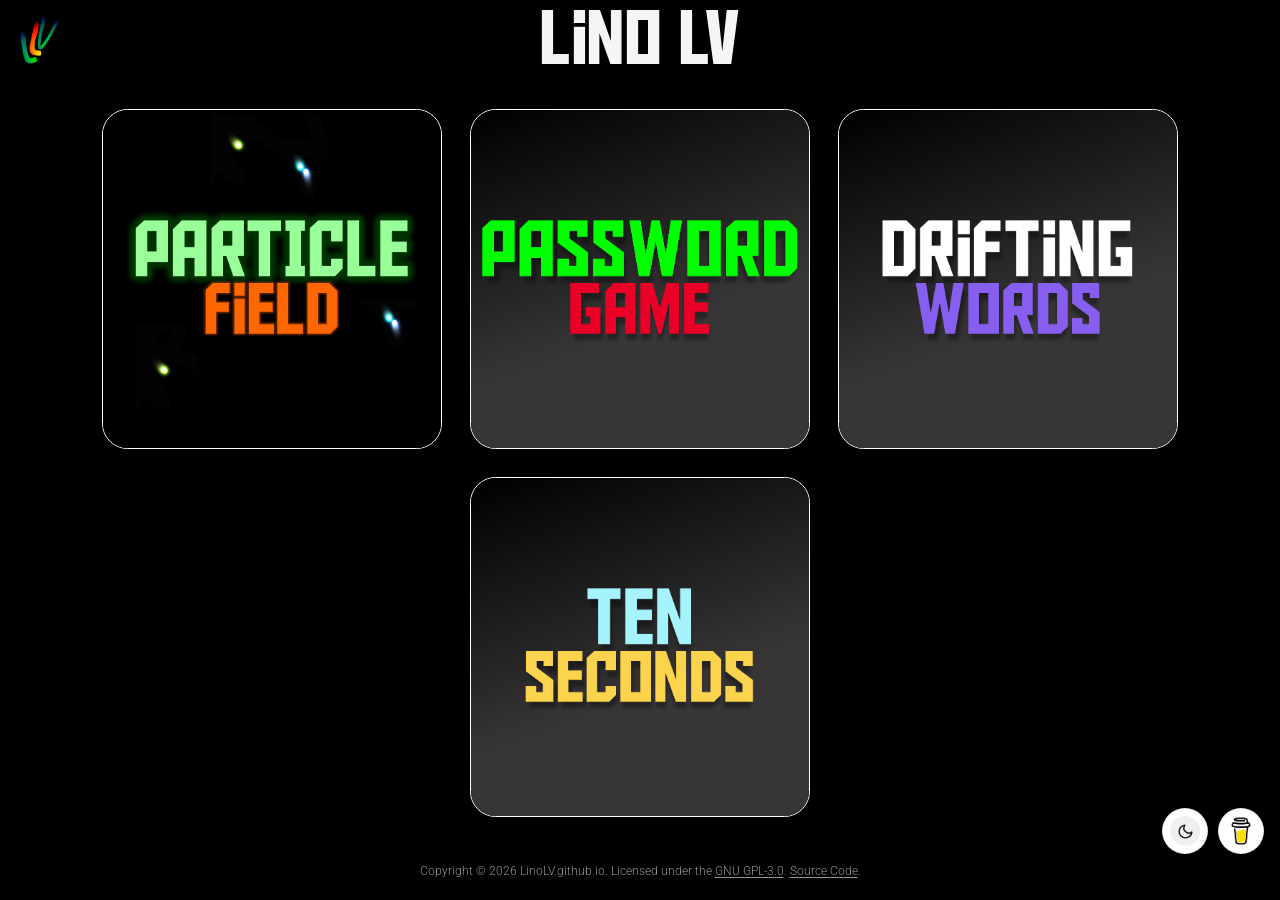
<file: index.html>
<!DOCTYPE html>
<html lang="en" data-theme="dark">
<head>
<meta charset="utf-8">
<meta name="viewport" content="width=device-width, initial-scale=1, viewport-fit=cover">
<title>Lino LV</title>
<link rel="icon" href="icon.png">
<meta property="og:image" content="icon.png">
<link rel="preconnect" href="https://fonts.googleapis.com">
<link rel="preconnect" href="https://fonts.gstatic.com" crossorigin>
<link rel="stylesheet" href="https://fonts.googleapis.com/css2?family=Roboto:wght@300&display=swap">
<link rel="stylesheet" href="styles.css">
</head>
<body>

<img id="cornerIcon" src="icon.png" alt="LinoLV.github.io">

<main>
  <h1>Lino LV</h1>
  <div class="tiles">
    <a class="tile" href="particle-field/" aria-label="Particle Field">
      <img src="particle-field.png" width="945" height="945" alt="">
    </a>
    <a class="tile" href="passwordgame/" aria-label="Password Game">
      <img src="passwordgame.png" width="945" height="945" alt="">
    </a>
    <a class="tile" href="driftingwords/" aria-label="Drifting Words">
      <img src="driftingwords.png" width="945" height="945" alt="">
    </a>
    <a class="tile" href="tenseconds/" aria-label="Ten Seconds">
      <img src="tenseconds.png" width="945" height="945" alt="">
    </a>
  </div>
</main>

<footer>
  <p class="legal">
    Copyright &copy; 2026 LinoLV.github.io.
    Licensed under the <a href="https://raw.githubusercontent.com/LinoLV/linolv.github.io/refs/heads/main/LICENSE" target="_blank" rel="noopener noreferrer">GNU GPL-3.0</a>.
    <a href="https://github.com/LinoLV/linolv.github.io" target="_blank" rel="noopener noreferrer">Source Code</a>.
  </p>
  <div class="footerActions">
  <button class="pill" id="themeBtn" type="button" aria-pressed="false" aria-label="Switch to light theme">
    <span class="badge" aria-hidden="true">
      <svg class="icon-moon" viewBox="0 0 24 24" fill="none" stroke="currentColor" stroke-width="2" stroke-linecap="round" stroke-linejoin="round"><path d="M21 12.8A9 9 0 1 1 11.2 3a7 7 0 0 0 9.8 9.8z"/></svg>
      <svg class="icon-sun" viewBox="0 0 24 24" fill="none" stroke="currentColor" stroke-width="2" stroke-linecap="round" stroke-linejoin="round"><circle cx="12" cy="12" r="4"/><path d="M12 2v2M12 20v2M4.9 4.9l1.4 1.4M17.7 17.7l1.4 1.4M2 12h2M20 12h2M6.3 17.7l-1.4 1.4M19.1 4.9l-1.4 1.4"/></svg>
    </span>
    <span class="label">Theme</span>
  </button>
  <a class="pill" href="https://www.buymeacoffee.com/linolv" target="_blank" rel="noopener noreferrer">
    <img class="coffeeIcon" src="passwordgame/buymeacoffee.png" alt="">
    <span class="label">Buy me a coffee</span>
  </a>
  </div>
</footer>

<script>
  (function () {
    var btn = document.getElementById("themeBtn");
    var root = document.documentElement;
    btn.addEventListener("click", function () {
      var light = root.getAttribute("data-theme") === "light";
      root.setAttribute("data-theme", light ? "dark" : "light");
      btn.setAttribute("aria-pressed", String(!light));
      btn.setAttribute("aria-label", light ? "Switch to light theme" : "Switch to dark theme");
    });
  })();
</script>

</body>
</html>
</file>
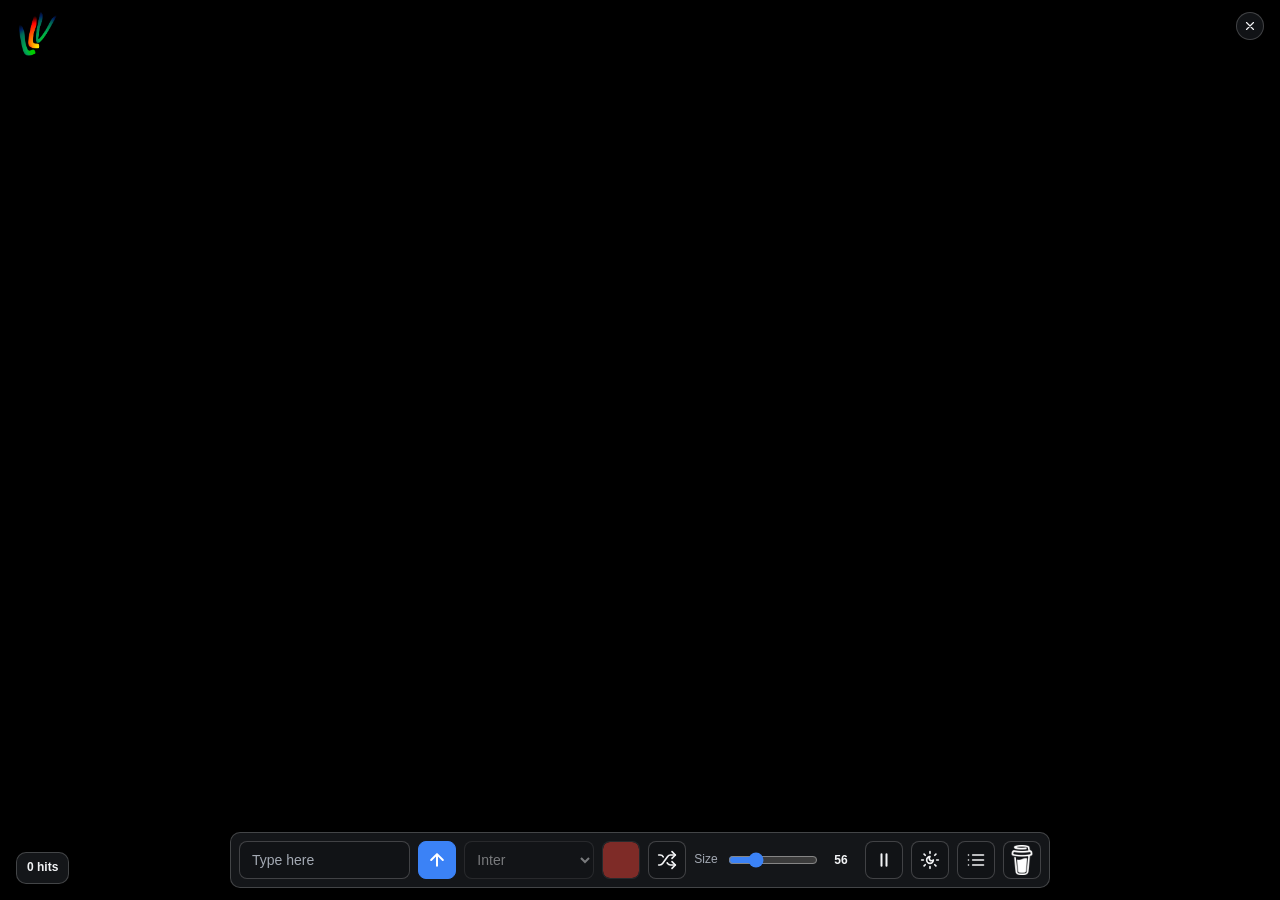
<file: driftingwords/index.html>
<!DOCTYPE html>
<html lang="en" data-tone="dark">
<head>
<meta charset="utf-8">
<meta name="viewport" content="width=device-width, initial-scale=1, viewport-fit=cover">
<title>Drifting Words</title>
<link rel="icon" href="../icon.png">
<meta property="og:image" content="../icon.png">
<link rel="preconnect" href="https://fonts.googleapis.com">
<link rel="preconnect" href="https://fonts.gstatic.com" crossorigin>
<link rel="stylesheet" href="https://fonts.googleapis.com/css2?family=Alfa+Slab+One&family=Anton&family=Bebas+Neue&family=Bungee&family=Caveat:wght@700&family=Inter:wght@500;700&family=Lobster&family=Orbitron:wght@700&family=Pacifico&family=Permanent+Marker&family=Playfair+Display:wght@700&family=Press+Start+2P&family=Righteous&family=Space+Mono:wght@700&display=swap">
<link rel="stylesheet" href="https://fonts.cdnfonts.com/css/aldo-the-apache">
<link rel="stylesheet" href="styles.css">
</head>
<body>

<canvas id="stage" aria-label="Canvas"></canvas>

<a id="appIcon" href="../" aria-label="Visit main page">
  <img src="../icon.png" alt="Drifting Words">
</a>

<button class="btn icon-only" id="minimize" type="button" aria-pressed="false" aria-label="Minimize UI" title="Minimize UI">
  <svg class="icon-min" viewBox="0 0 24 24" fill="none" stroke="currentColor" stroke-width="2" stroke-linecap="round" aria-hidden="true"><path d="M18 6 6 18M6 6l12 12"/></svg>
  <svg class="icon-restore" viewBox="0 0 24 24" fill="none" stroke="currentColor" stroke-width="2" stroke-linecap="round" stroke-linejoin="round" aria-hidden="true"><path d="m18 15-6-6-6 6"/></svg>
</button>

<form id="composer" class="chrome" autocomplete="off">
  <input id="msg" type="text" maxlength="35" placeholder="Type here" aria-label="Text to spawn">
  <button class="btn primary icon-only" id="add" type="submit" aria-label="Add word" title="Add word">
    <svg viewBox="0 0 24 24" fill="none" stroke="currentColor" stroke-width="2.4" stroke-linecap="round" stroke-linejoin="round" aria-hidden="true"><path d="M12 19V5M5 12l7-7 7 7"/></svg>
  </button>
  <select id="font" aria-label="Font"></select>
  <input id="color" type="color" value="#ff453a" aria-label="Text color">
  <button class="btn icon-only" id="shuffle" type="button" aria-pressed="true" aria-label="Random font and color on" title="Random font and color on">
    <svg class="icon-shuffle" viewBox="0 0 24 24" fill="none" stroke="currentColor" stroke-width="2" stroke-linecap="round" stroke-linejoin="round" aria-hidden="true"><path d="M2 18h1.4c1.3 0 2.5-.6 3.3-1.7l6.1-8.6c.8-1.1 2-1.7 3.3-1.7H22"/><path d="m18 2 4 4-4 4"/><path d="M2 6h1.9c1.5 0 2.9.9 3.6 2.2"/><path d="M22 18h-5.9c-1.3 0-2.5-.6-3.3-1.7l-.6-.9"/><path d="m18 14 4 4-4 4"/></svg>
    <svg class="icon-shuffle-off" viewBox="0 0 24 24" fill="none" stroke="currentColor" stroke-width="2" stroke-linecap="round" stroke-linejoin="round" aria-hidden="true"><path d="M2 18h1.4c1.3 0 2.5-.6 3.3-1.7l6.1-8.6c.8-1.1 2-1.7 3.3-1.7H22"/><path d="m18 2 4 4-4 4"/><path d="M2 6h1.9c1.5 0 2.9.9 3.6 2.2"/><path d="M22 18h-5.9c-1.3 0-2.5-.6-3.3-1.7l-.6-.9"/><path d="m18 14 4 4-4 4"/><path d="m2 2 20 20"/></svg>
  </button>
  <div class="ctl">
    <label for="size">Size</label>
    <input id="size" type="range" min="16" max="160" value="56">
    <output id="sizeOut" for="size">56</output>
  </div>
  <span class="spacer"></span>
  <button class="btn icon-only" id="pause" type="button" aria-pressed="false" aria-label="Pause" title="Pause">
    <svg class="icon-pause" viewBox="0 0 24 24" fill="none" stroke="currentColor" stroke-width="2.4" stroke-linecap="round" aria-hidden="true"><path d="M9 5v14M15 5v14"/></svg>
    <svg class="icon-play" viewBox="0 0 24 24" aria-hidden="true"><path d="M8 5v14l11-7z" fill="currentColor"/></svg>
  </button>
  <button class="btn icon-only" id="bgBtn" type="button" aria-label="Change background" title="Change background">
    <svg viewBox="0 0 24 24" fill="none" stroke="currentColor" stroke-width="2" stroke-linecap="round" stroke-linejoin="round" aria-hidden="true"><path d="M12 8a2.83 2.83 0 1 0 4 4 4 4 0 1 1-4-4"/><path d="M12 2v2M12 20v2M4.9 4.9l1.4 1.4M17.7 17.7l1.4 1.4M2 12h2M20 12h2M6.3 17.7l-1.4 1.4M19.1 4.9l-1.4 1.4"/></svg>
  </button>
  <button class="btn icon-only" id="toggleSounds" type="button" aria-expanded="false" aria-controls="soundBox" aria-label="Hit sounds" title="Hit sounds">
    <svg viewBox="0 0 24 24" fill="none" stroke="currentColor" stroke-width="2" stroke-linecap="round" stroke-linejoin="round" aria-hidden="true"><path d="M8 6h13M8 12h13M8 18h13"/><path d="M3 6h.01M3 12h.01M3 18h.01"/></svg>
  </button>
  <a class="btn icon-only" id="coffeeBtn" href="https://www.buymeacoffee.com/linolv" target="_blank" rel="noopener noreferrer" aria-label="Buy me a coffee" title="Buy me a coffee">
    <img class="coffeeOnDark" src="buymeacoffee-dark.png" alt="">
    <img class="coffeeOnLight" src="buymeacoffee-light.png" alt="">
  </a>
</form>

<div id="hits" class="chrome" title="Total wall hits">
  <span id="hitText">0 hits</span>
</div>

<div id="soundDock">
  <div id="soundBox" class="chrome" hidden>
    <div class="boxHead">
      <button class="mini" id="closeSounds" type="button" aria-label="Close list" title="Close list">×</button>
      <span class="boxActions">
        <button class="btn" id="mute" type="button" aria-pressed="false">Sound on</button>
        <button class="btn" id="clear" type="button">Clear all</button>
      </span>
    </div>
    <div id="rows"></div>
    <div id="soundHint"></div>
  </div>
</div>

<script src="script.js"></script>
</body>
</html>
</file>
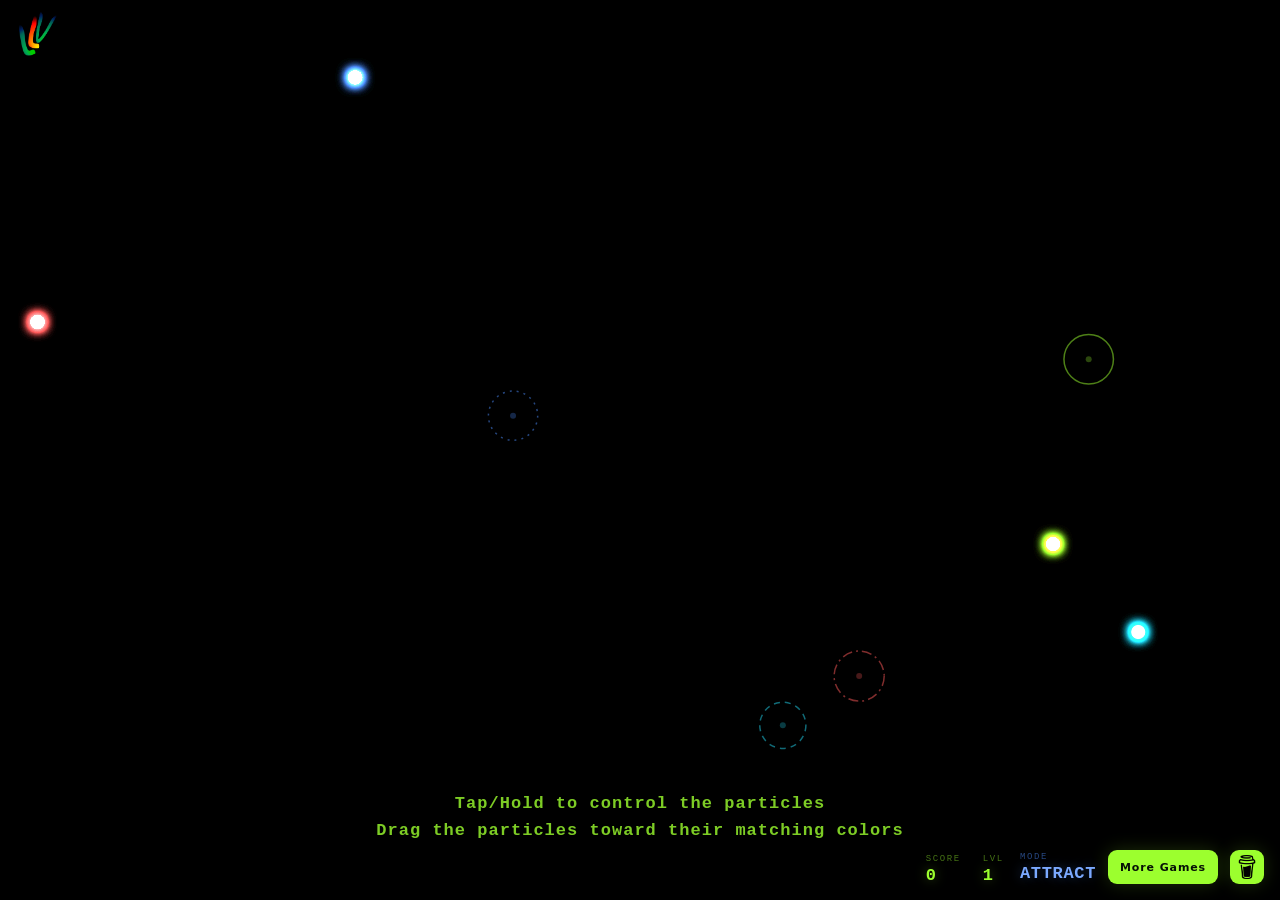
<file: particle-field/index.html>
<!doctype html>
<html lang="en">
<head>
  <meta charset="utf-8" />
  <meta name="viewport" content="width=device-width, initial-scale=1, viewport-fit=cover, user-scalable=no" />
  <meta name="theme-color" content="#000000" />
  <title>Particle Field</title>
  <link rel="icon" href="../icon.png">
  <meta property="og:image" content="../icon.png">
  <link rel="stylesheet" href="styles.css" />
</head>
<body>
  <main id="stage" aria-label="Particle Field game">
    <canvas id="trail-canvas" aria-hidden="true"></canvas>
    <canvas id="ui-canvas" aria-hidden="true"></canvas>

    <a id="appIcon" href="../" aria-label="Visit main page">
      <img src="../icon.png" alt="Particle Field">
    </a>

    <header class="hud">
      <div class="hud-stats">
        <span class="stat"><span class="stat-label">SCORE</span><span id="score" class="stat-value">0</span></span>
        <span class="stat"><span class="stat-label">LVL</span><span id="level" class="stat-value">1</span></span>
      </div>
      <div class="hud-actions">
        <span class="stat mode-stat" id="mode-label" data-mode="attract" aria-live="polite" aria-label="Current level mode">
          <span class="stat-label">MODE</span>
          <span class="stat-value" id="mode-value">ATTRACT</span>
        </span>
        <a id="moreBtn" href="../" title="More games">More Games</a>
        <a id="coffeeBtn" href="https://www.buymeacoffee.com/linolv" target="_blank" rel="noopener noreferrer" aria-label="Buy me a coffee" title="Buy me a coffee">
          <img src="../driftingwords/buymeacoffee-light.png" alt="">
        </a>
      </div>
    </header>

    <p id="hint" class="hint">
      <span id="hintLead">Tap/Hold to control the particles</span>
      <span id="hintDetail">Drag the particles toward their matching colors</span>
    </p>

    <div id="overlay" class="overlay hidden" role="dialog" aria-modal="true" aria-labelledby="overlay-title">
      <div class="panel">
        <div id="overlay-kicker" class="kicker">LEVEL 1 COMPLETE</div>
        <h1 id="overlay-title">Field cleared.</h1>
        <div class="result-stats">
          <div><span>SCORE</span><b id="final-score">0</b></div>
        </div>
        <button id="next-btn" class="primary" type="button">Next level →</button>
      </div>
    </div>
  </main>

  <audio id="completeSound" src="../passwordgame/sounds/complete.mp3" preload="auto"></audio>

  <script src="game.js" defer></script>
</body>
</html>
</file>
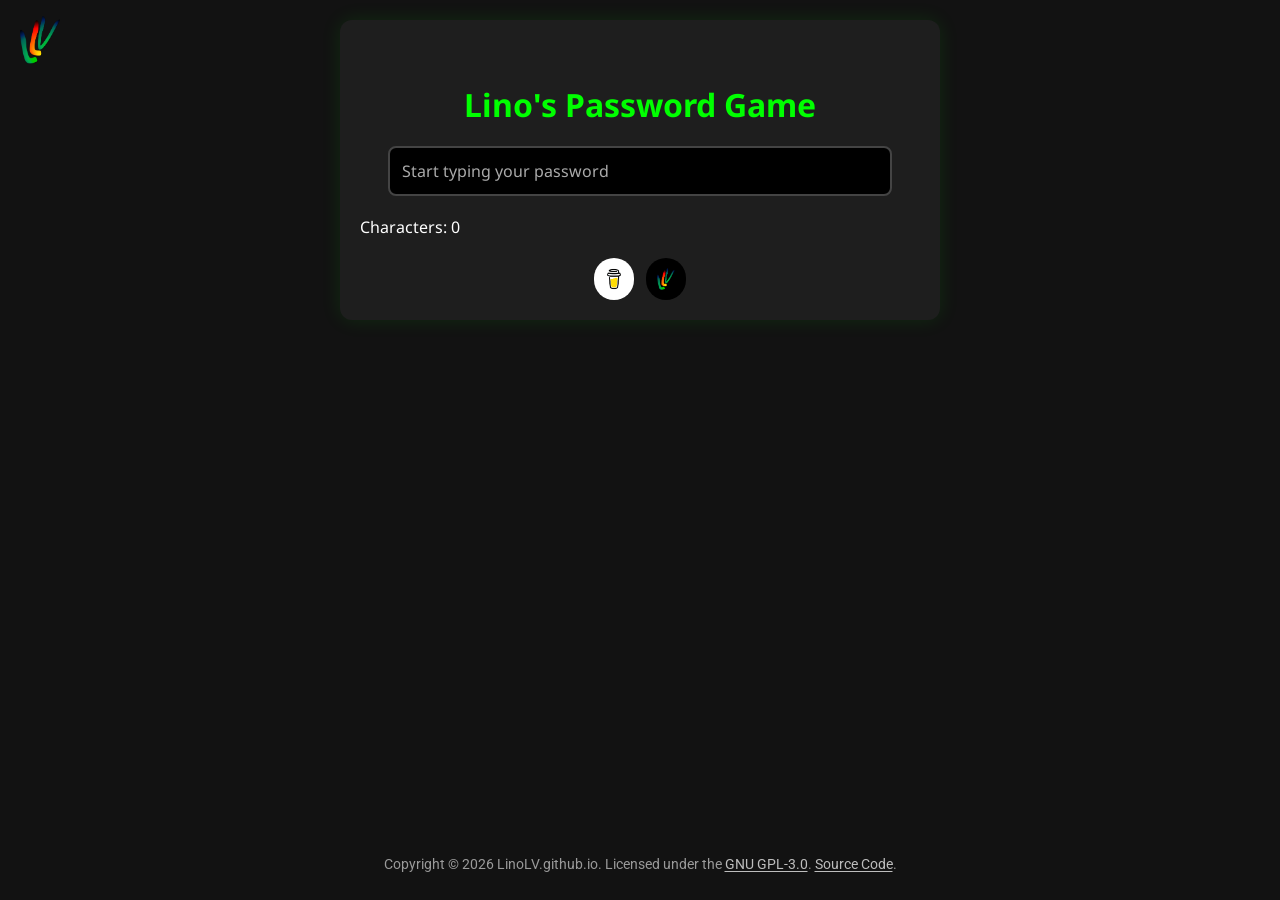
<file: passwordgame/index.html>
<!DOCTYPE html>
<html lang="en">
<head>
<meta charset="UTF-8">
<meta name="viewport" content="width=device-width, initial-scale=1.0">
<title>Lino's Password Game</title>
<link rel="icon" href="../icon.png">
<meta property="og:image" content="../icon.png">
<link href="https://fonts.googleapis.com/css2?family=Noto+Sans:wght@700&family=Roboto:wght@400&display=swap" rel="stylesheet">
<link rel="stylesheet" href="styles.css">
</head>
<body>
   <a id="icon" href="../" aria-label="Back to main page">
    <img src="../icon.png" alt="">
   </a>
<div id="app">
    <div id="gameScreen">
        <h1><br>Lino's Password Game</h1>
        <input type="text" id="password_field" placeholder="Start typing your password" autocomplete="off">
        <div id="char_count">Characters: 0</div>
        <div id="label_message"></div>
        
        <div class="social-buttons" data-social-buttons></div>
    </div>

    <div id="winScreen">
        <div id="winTitle">YOU WON!</div>
        <div id="winSub">Thanks for Playing Lino's Password Game</div>
        <div class="social-buttons" data-social-buttons></div>
    </div>
</div>

<div id="footer">
    <p>
        Copyright &copy; 2026 LinoLV.github.io.
        Licensed under the <a href="https://raw.githubusercontent.com/LinoLV/linolv.github.io/refs/heads/main/LICENSE" target="_blank" rel="noopener noreferrer">GNU GPL-3.0</a>.
        <a href="https://github.com/LinoLV/linolv.github.io/tree/main/passwordgame" target="_blank" rel="noopener noreferrer">Source Code</a>.
    </p>
</div>

<template id="socialButtonsTemplate">
    <a href="https://buymeacoffee.com/linolv"
       target="_blank"
       rel="noopener noreferrer"
       class="social-btn bmc-social"
       aria-label="Buy me a coffee">
        <img src="buymeacoffee.png" alt="">
        <span>Buy me a coffee</span>
    </a>

    <a href="../"
       class="social-btn more-social"
       aria-label="More Games"
       title="More games">
        <img src="../icon.png" alt="">
        <span>More Games</span>
    </a>
</template>

<audio id="errorSound" src="./sounds/error.mp3" preload="auto"></audio>
<audio id="completeSound" src="./sounds/complete.mp3" preload="auto"></audio>
<audio id="popperSound" src="https://sfxmint.com/dl/party-popper-01.mp3" preload="auto"></audio>

<script src="script.js"></script>
</body>
</html>
</file>
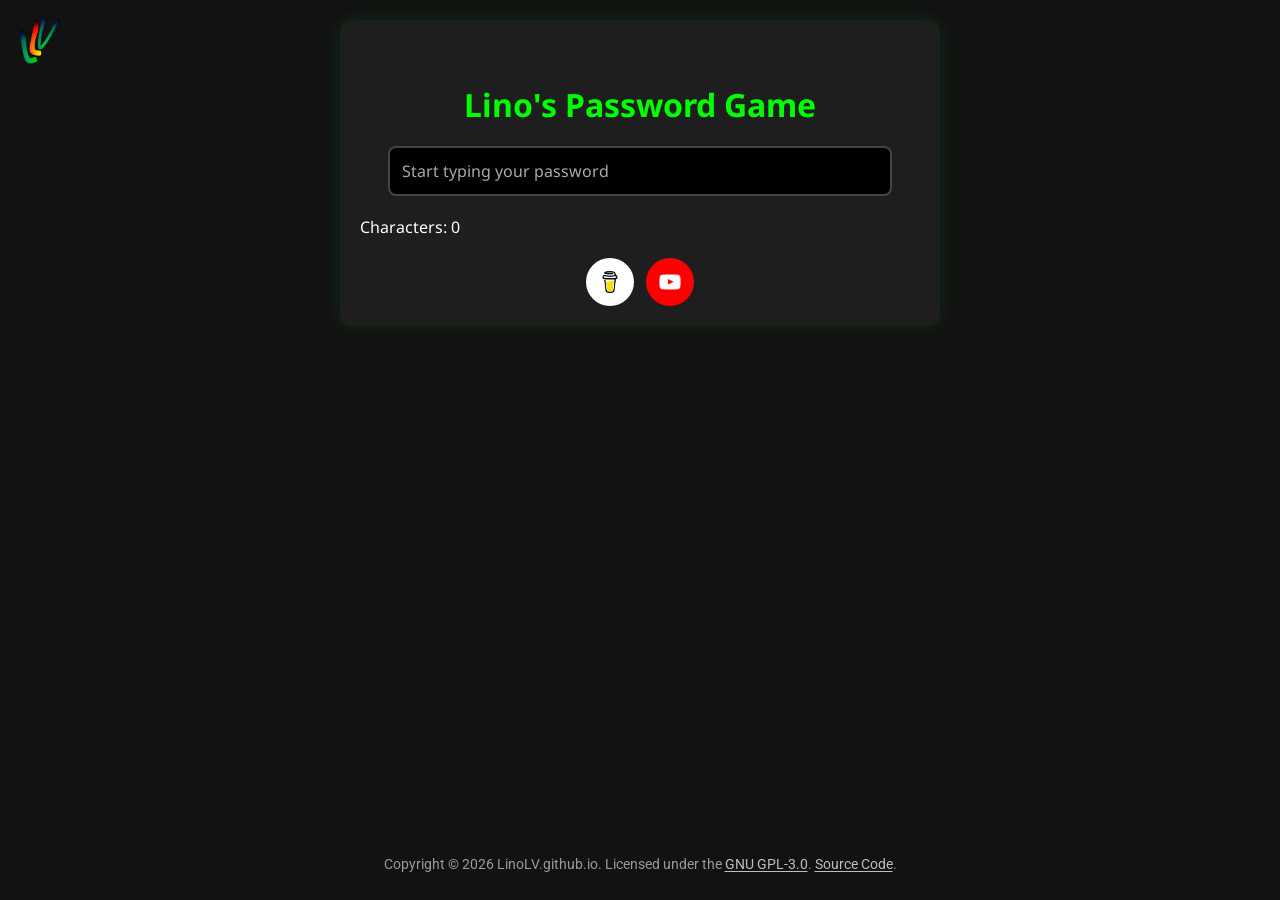
<file: passwordgameweb/index.html>
<!DOCTYPE html>
<html lang="en">
<head>
<meta charset="UTF-8">
<meta name="viewport" content="width=device-width, initial-scale=1.0">
<title>Lino's Password Game</title>
<link href="https://fonts.googleapis.com/css2?family=Noto+Sans:wght@700&family=Roboto:wght@400&display=swap" rel="stylesheet">
<style>
    * { box-sizing: border-box; font-family: 'Noto Sans', sans-serif; }
    body {
        margin: 0;
        background: #121212;
        color: #fff;
        display: flex;
        flex-direction: column;
        align-items: center;
        min-height: 100vh;
        padding: 20px;
    }
    #app {
        width: 100%;
        max-width: 600px;
        background: #1e1e1e;
        padding: 20px;
        border-radius: 12px;
        box-shadow: 0 0 20px rgba(0,255,0,0.1);
    }
    h1 {
        color: #00FF00;
        text-align: center;
        margin: 0 0 20px 0;
        font-size: 2em;
    }
    input {
        width: 90%;
        display: block;
        margin: 0 auto 20px auto;
        padding: 12px;
        font-size: 16px;
        background: #000;
        border: 2px solid #444;
        color: #fff;
        border-radius: 8px;
        outline: none;
        caret-color: #CCFF00;
    }
    input::placeholder { color: #aaa; }
    #char_count { text-align: left; margin-bottom: 10px; }
    
    #label_message {
        white-space: pre-wrap;
        line-height: 1.6;
        opacity: 0;
        transform: translateY(-20px);
    }

    @keyframes slideInBounce {
        0% { opacity: 0; transform: translateY(-20px); }
        60% { opacity: 1; transform: translateY(5px); }
        100% { opacity: 1; transform: translateY(0); }
    }

    .red { color: #FF0000; }
    .green { color: #00FF00; }
    
.social-buttons {
    display: flex;
    justify-content: center;
    gap: 12px;
    margin-top: 20px;
}

.social-btn {
    display: inline-flex;
    align-items: center;
    justify-content: flex-start;
    gap: 0;
    height: 48px;
    padding: 12px;
    overflow: hidden;
    white-space: nowrap;
    border-radius: 24px;
    color: white;
    text-decoration: none;
    font-weight: bold;
    transition:
        width 0.3s ease,
        gap 0.3s ease,
        transform 0.2s ease;
}

.social-btn img,
.social-btn svg {
    width: 24px;
    height: 24px;
    flex-shrink: 0;
    object-fit: contain;
}

.social-btn span {
    opacity: 0;
    max-width: 0;
    overflow: hidden;
    transition:
        opacity 0.2s ease,
        max-width 0.3s ease;
}

.social-btn:hover {
    gap: 10px;
    transform: scale(1.05);
}

.social-btn:hover span {
    opacity: 1;
    max-width: 100px;
}

.bmc-social {
    background: #FFFFFF;
    color: #000;
}

.youtube-social {
    background: #FF0000;
}

.social-btn:focus-visible {
    outline: 2px solid white;
    outline-offset: 3px;
}

@media (prefers-reduced-motion: reduce) {
    .social-btn,
    .social-btn span {
        transition: none;
    }
}

     #icon {
        position: fixed;
        top: 16px;
        left: 16px;
        z-index: 100;
        display: block;
        width: 48px;
        height: 48px;
        border-radius: 12px;
        transition: transform 0.2s ease;
    }
    #icon img {
        width: 100%;
        height: 100%;
        object-fit: contain;
        display: block;
    }
    #icon:hover { transform: scale(1.08); }
    #icon:focus-visible { outline: 2px solid #fff; outline-offset: 3px; }

    @media (prefers-reduced-motion: reduce) {
        #icon { transition: none; }
    }
   
    #footer,
    #footer p,
    #footer a {
        font-family: 'Roboto', Arial, Helvetica, sans-serif;
        font-weight: 400;
    }
    #footer {
        width: 100%;
        max-width: 600px;
        margin-top: auto;
        padding: 18px 10px 4px;
        text-align: center;
        font-size: 0.85em;
        line-height: 1.6;
        color: #9a9a9a;
    }
    #footer p { margin: 0; }
    #footer a {
        color: #bdbdbd;
        text-decoration: underline;
        text-underline-offset: 2px;
    }
    #footer a:hover { color: #fff; }

    #winScreen {
        display: none;
        text-align: center;
        padding-top: 60px;
    }
    #winTitle {
        font-size: 3em;
        color: #00FF00;
        opacity: 0;
        transition: opacity 1s;
    }
    #winSub {
        font-size: 1.2em;
        color: #00FFFF;
        opacity: 0;
        transition: opacity 1.2s;
    }
    #confettiCanvas {
        position: fixed;
        inset: 0;
        width: 100%;
        height: 100%;
        pointer-events: none;
        z-index: 9999;
    }
</style>
</head>
<body>
   <a id="icon" href="../" aria-label="Back to linolv.github.io">
    <img src="../icon.png" alt="">
   </a>
<div id="app">
    <div id="gameScreen">
        <h1><br>Lino's Password Game</h1>
        <input type="text" id="password_field" placeholder="Start typing your password" autocomplete="off">
        <div id="char_count">Characters: 0</div>
        <div id="label_message"></div>
        
        <div class="social-buttons" data-social-buttons></div>
    </div>

    <div id="winScreen">
        <div id="winTitle">YOU WON!</div>
        <div id="winSub">Thanks for Playing Lino's Password Game</div>
        <div class="social-buttons" data-social-buttons></div>
    </div>
</div>

<div id="footer">
    <p>
        Copyright &copy; 2026 LinoLV.github.io.
        Licensed under the <a href="https://raw.githubusercontent.com/LinoLV/linolv.github.io/refs/heads/main/LICENSE" target="_blank" rel="noopener noreferrer">GNU GPL-3.0</a>.
        <a href="https://github.com/LinoLV/linolv.github.io/tree/main/passwordgameweb" target="_blank" rel="noopener noreferrer">Source Code</a>.
    </p>
</div>

<template id="socialButtonsTemplate">
    <a href="https://buymeacoffee.com/linolv"
       target="_blank"
       rel="noopener noreferrer"
       class="social-btn bmc-social"
       aria-label="Buy me a coffee">
        <img src="buymeacoffee.png" alt="">
        <span>Buy me a coffee</span>
    </a>

    <a href="https://youtube.com/@linolv"
       target="_blank"
       rel="noopener noreferrer"
       class="social-btn youtube-social"
       aria-label="YouTube">
        <img src="youtube.png" alt="">
        <span>YouTube</span>
    </a>
</template>

<audio id="errorSound" src="./sounds/error.mp3" preload="auto"></audio>
<audio id="completeSound" src="./sounds/complete.mp3" preload="auto"></audio>
<audio id="popperSound" src="https://sfxmint.com/dl/party-popper-01.mp3" preload="auto"></audio>

<script>
const common_patterns = ["1234", "qwerty", "11111", "123", "abc123", "0000", "password",
    "7777", "999", "qwertyuiop", "444", "333", "8888", "6666",
    "789", "4567", "3456"];
const months = ["january","february","march","april","may","june","july","august","september","october","november","december"];
const nos = ["one","two","three","four","five","six","seven","eight","nine","ten"];
const colors = ["red", "blue", "green", "yellow", "orange", "purple", "pink", "black", "white", "brown", "gray", "grey", "magenta", "lime", "cyan", "violet", "indigo"];
const hexRegex = /#[0-9A-Fa-f]{6}/;
const romanValues = { I: 1, V: 5, X: 10, L: 50, C: 100, D: 500, M: 1000 };
const romanRegex = /[IVXLCDM]/;
const passwordField = document.getElementById('password_field');
const charCount = document.getElementById('char_count');
const labelMessage = document.getElementById('label_message');
const gameScreen = document.getElementById('gameScreen');
const winScreen = document.getElementById('winScreen');
const winTitle = document.getElementById('winTitle');
const winSub = document.getElementById('winSub');
const errorSound = document.getElementById('errorSound');
const completeSound = document.getElementById('completeSound');
const popperSound = document.getElementById('popperSound');

const socialButtonsTemplate = document.getElementById('socialButtonsTemplate');
document.querySelectorAll('[data-social-buttons]').forEach(container => {
    container.append(socialButtonsTemplate.content.cloneNode(true));
});

let typingTimeout;
let lastRulesText = "";

let keyboardAudioContext;
let lastKeySoundTime = 0;

const keyboardSoundFolder = './sounds/';

const keyboardSoundFiles = [
    'key1.wav',
    'key2.wav',
    'key3.wav',
    'key4.wav',
    'key5.wav',
    'key6.wav',
    'back.wav',
    'tab.wav',
    'ent.wav',
    'ctrl.wav',
    'shift.wav',
    'space.wav',
    'caps.wav'
];

const keyboardSounds = {};

keyboardSoundFiles.forEach(file => {
    const audio = new Audio(keyboardSoundFolder + file);
    audio.preload = 'auto';
    audio.volume = 0.5;
    keyboardSounds[file] = audio;
});

document.addEventListener('touchstart', () => {
    Object.values(keyboardSounds).forEach(sound => {
        sound.play().then(() => {
            sound.pause();
            sound.currentTime = 0;
        }).catch(() => {});
    });
}, { once: true });

function playKeyboardSound(key) {
    let file;

    if (key === 'Backspace' || key === 'Delete') {
        file = 'back.wav';
    } else if (key === 'Enter') {
        file = 'ent.wav';
    } else if (key === ' ') {
        file = 'space.wav';
    } else if (key === 'Tab') {
        file = 'tab.wav';
    } else if (key === 'Shift') {
        file = 'shift.wav';
    } else if (key === 'Control') {
        file = 'ctrl.wav';
    } else {
        file = `key${Math.floor(Math.random() * 6) + 1}.wav`;
    }

    const now = performance.now();
    if (now - lastKeySoundTime < 25) return;
    lastKeySoundTime = now;

    const original = keyboardSounds[file];
    if (!original) return;

    const sound = original.cloneNode();
    sound.volume = 0.5;

    sound.play().catch(error => {
        console.error('Could not play keyboard sound:', file, error);
    });
}

passwordField.addEventListener('beforeinput', (e) => {
    let keyDetected = '';

    if (e.inputType === 'deleteContentBackward' || e.inputType === 'deleteContentForward') {
        keyDetected = 'Backspace';
    } else if (e.inputType === 'insertLineBreak') {
        keyDetected = 'Enter';
    } else if (e.inputType === 'insertText' || e.inputType === 'insertCompositionText') {
        keyDetected = e.data === ' ' ? ' ' : 'RegularKey';
    }

    if (keyDetected) {
        playKeyboardSound(keyDetected);
    }
});

passwordField.addEventListener('keydown', (e) => {
    const structuralKeys = ['Backspace', 'Delete', 'Enter', 'Tab', 'Shift', 'Control'];
    if (structuralKeys.includes(e.key) || e.key === ' ') {
        if (e.key === ' ' || e.key === 'Backspace' || e.key === 'Enter') return;
        
        playKeyboardSound(e.key);
    }
});

function has_total_25(p) {
    return p.split('').filter(c => /\d/.test(c)).reduce((sum, c) => sum + parseInt(c), 0) === 25;
}

function has_roman_total_28(p) {
    const total = [...p].reduce((sum, c) => {
        return romanRegex.test(c) ? sum + romanValues[c] : sum;
    }, 0);
    return total === 28;
}

function animateRules() {
    labelMessage.style.animation = 'none';
    labelMessage.offsetHeight; 
    labelMessage.style.animation = 'slideInBounce 0.4s cubic-bezier(0.68, -0.55, 0.265, 1.55) forwards';
}

function check_password(paswd) {
    charCount.textContent = `Characters: ${paswd.length}`;
    if (!paswd) {
        labelMessage.textContent = "";
        labelMessage.style.animation = 'none';
        lastRulesText = "";
        return;
    }

    let rules = [];

    rules.push(["Password must contain a lowercase letter", p => /[a-z]/.test(p)]);
    if (rules[rules.length-1][1](paswd))
    rules.push(["Password must contain an uppercase letter", p => /[A-Z]/.test(p)]);

    if (rules.length == 2 && rules[rules.length-1][1](paswd))
    rules.push(["Password must contain at least 7 characters", p => p.length >= 7]);

    if (rules.length == 3 && rules[rules.length-1][1](paswd))
    rules.push(["Password must contain a number", p => /\d/.test(p)]);

    if (rules.length == 4 && rules[rules.length-1][1](paswd))
    rules.push(["Password must contain the name of a month", p => months.some(m => p.toLowerCase().includes(m))]);

    if (rules.length == 5 && rules[rules.length-1][1](paswd))
    rules.push(["Password must contain a number name between 1-10", p => nos.some(n => p.toLowerCase().includes(n))]);

    if (rules.length == 6 && rules[rules.length-1][1](paswd))
    rules.push(["Password must contain a hashtag", p => p.includes('#')]);

    if (rules.length == 7 && rules[rules.length-1][1](paswd))
    rules.push(["Password must contain '@'", p => p.includes('@')]);

    if (rules.length == 8 && rules[rules.length-1][1](paswd))
    rules.push(["Password must contain the 'and' symbol", p => p.includes('&')]);

    if (rules.length == 9 && rules[rules.length-1][1](paswd))
    rules.push(["The digits in the password must add up to 25", p => has_total_25(p)]);

    if (rules.length == 10 && rules[rules.length-1][1](paswd))
    rules.push(["Password must contain an exclamation mark", p => p.includes('!')]);

    if (rules.length == 11 && rules[rules.length-1][1](paswd))
    rules.push(["Password must contain the star symbol", p => p.includes('*')]);

    if (rules.length == 12 && rules[rules.length-1][1](paswd))
    rules.push(["Password must contain a percentage symbol", p => p.includes('%')]);

    if (rules.length == 13 && rules[rules.length-1][1](paswd))
    rules.push(["Password must contain a question mark", p => p.includes('?')]);

    if (rules.length == 14 && rules[rules.length-1][1](paswd))
    rules.push(["Password must not contain a common pattern", p => !common_patterns.some(x => p.toLowerCase().includes(x))]);

    if (rules.length == 15 && rules[rules.length-1][1](paswd))
    rules.push(["Password must contain a Roman numeral", p => romanRegex.test(p)]);

    if (rules.length == 16 && rules[rules.length-1][1](paswd))
    rules.push(["Password must contain a color name", p => colors.some(c => p.toLowerCase().includes(c))]);

    if (rules.length == 17 && rules[rules.length-1][1](paswd))
    rules.push(["Password must contain both an even and an odd digit", p => /[02468]/.test(p) && /[13579]/.test(p)]);

    if (rules.length == 18 && rules[rules.length-1][1](paswd))
    rules.push(["Password must contain a valid hex color code", p => hexRegex.test(p)]);

    if (rules.length == 19 && rules[rules.length-1][1](paswd))
    rules.push(["Password length must be a multiple of 3", p => p.length % 3 === 0]);

    if (rules.length == 20 && rules[rules.length-1][1](paswd))
    rules.push(["The Roman numerals in the password must add up to 28", p => has_roman_total_28(p)]);

    if (rules.length == 21 && rules[rules.length-1][1](paswd))
    rules.push(["Password must not contain spaces", p => !p.includes(' ')]);

    if (rules.length == 22 && rules[rules.length-1][1](paswd))
    rules.push(["Password must not contain dots", p => !p.includes('.')]);

    let red_rules = [];
    let green_rules = [];
    let all_green = true;

    rules.forEach(([msg, check], i) => {
        if (check(paswd)) {
            green_rules.push(`<span class="green">Rule ${i+1}: ${msg}</span>`);
        } else {
            red_rules.push(`<span class="red">Rule ${i+1}: ${msg}</span>`);
            all_green = false;
        }
    });

    let new_text = [...red_rules, ...green_rules].join('<br><br>');

    if (new_text !== lastRulesText) {
        if (!all_green) {
            errorSound.currentTime = 0;
            errorSound.play().catch(()=>{});
        } else {
            completeSound.currentTime = 0;
            completeSound.play().catch(()=>{});
            if (rules.length === 23) {
                setTimeout(show_win_screen, 1000);
            }
        }
    }

    labelMessage.innerHTML = new_text;
    animateRules();
    lastRulesText = new_text;
}

function show_win_screen() {
    if (winScreen.style.display === 'block') return;
    gameScreen.style.display = 'none';
    winScreen.style.display = 'block';
    setTimeout(() => winTitle.style.opacity = 1, 100);
    setTimeout(() => winSub.style.opacity = 1, 300);

    popperSound.currentTime = 0;
    popperSound.volume = 0.6;
    popperSound.play().catch(() => {});
    launchConfetti();
}

const CONFETTI_COLORS = ['#00FF00', '#CCFF00', '#00FFFF', '#FF00FF', '#FFD700', '#FF5555', '#FFFFFF', '#7CFFB2'];

function launchConfetti() {
    if (window.matchMedia('(prefers-reduced-motion: reduce)').matches) return;
    if (document.getElementById('confettiCanvas')) return;

    const canvas = document.createElement('canvas');
    canvas.id = 'confettiCanvas';
    canvas.setAttribute('aria-hidden', 'true');
    document.body.appendChild(canvas);

    const ctx = canvas.getContext('2d');
    let width = 0;
    let height = 0;

    function resize() {
        const dpr = Math.min(window.devicePixelRatio || 1, 2);
        width = window.innerWidth;
        height = window.innerHeight;
        canvas.width = Math.round(width * dpr);
        canvas.height = Math.round(height * dpr);
        ctx.setTransform(dpr, 0, 0, dpr, 0, 0);
    }

    resize();
    window.addEventListener('resize', resize);

    const pieces = [];
    const EMIT_MS = 4000;
    const SPAWN_INTERVAL = 20;
    let spawnTimer = 0;
    let elapsed = 0;
    let lastTime = performance.now();

    function spawn(x, y, minAngle, maxAngle) {
        const angle = (minAngle + Math.random() * (maxAngle - minAngle)) * Math.PI / 180;
        const speed = 15 + Math.random() * 11;

        pieces.push({
            x: x + (Math.random() - 0.5) * 24,
            y: y,
            vx: Math.cos(angle) * speed,
            vy: -Math.sin(angle) * speed,
            w: 5 + Math.random() * 6,
            h: 8 + Math.random() * 8,
            color: CONFETTI_COLORS[Math.floor(Math.random() * CONFETTI_COLORS.length)],
            rotation: Math.random() * Math.PI * 2,
            rotationSpeed: (Math.random() - 0.5) * 0.32,
            flip: Math.random() * Math.PI * 2,
            flipSpeed: 0.08 + Math.random() * 0.16,
            age: 0,
            lifetime: 2600 + Math.random() * 1600
        });
    }

    function frame(now) {
        const dt = Math.min(now - lastTime, 50);
        lastTime = now;
        elapsed += dt;
        const step = dt / (1000 / 60);

        if (elapsed < EMIT_MS) {
            spawnTimer += dt;
            while (spawnTimer >= SPAWN_INTERVAL) {
                spawnTimer -= SPAWN_INTERVAL;
                spawn(0, height - 4, 55, 82);
                spawn(width, height - 4, 98, 125);
            }
        }

        ctx.clearRect(0, 0, width, height);

        for (let i = pieces.length - 1; i >= 0; i--) {
            const p = pieces[i];
            p.age += dt;

            if (p.age > p.lifetime || p.y > height + 60) {
                pieces.splice(i, 1);
                continue;
            }

            p.vy += 0.3 * step;
            p.vx *= Math.pow(0.99, step);
            p.vy *= Math.pow(0.99, step);
            p.x += p.vx * step;
            p.y += p.vy * step;
            p.rotation += p.rotationSpeed * step;
            p.flip += p.flipSpeed * step;

            const remaining = p.lifetime - p.age;
            ctx.globalAlpha = remaining < 700 ? remaining / 700 : 1;

            ctx.save();
            ctx.translate(p.x, p.y);
            ctx.rotate(p.rotation);
            ctx.scale(1, Math.cos(p.flip));
            ctx.fillStyle = p.color;
            ctx.fillRect(-p.w / 2, -p.h / 2, p.w, p.h);
            ctx.restore();
        }

        ctx.globalAlpha = 1;

        if (elapsed < EMIT_MS || pieces.length > 0) {
            requestAnimationFrame(frame);
        } else {
            window.removeEventListener('resize', resize);
            canvas.remove();
        }
    }

    requestAnimationFrame(frame);
}

passwordField.addEventListener('input', (e) => {
    clearTimeout(typingTimeout);
    typingTimeout = setTimeout(() => check_password(e.target.value), 400);
});
</script>
</body>
</html>
</file>
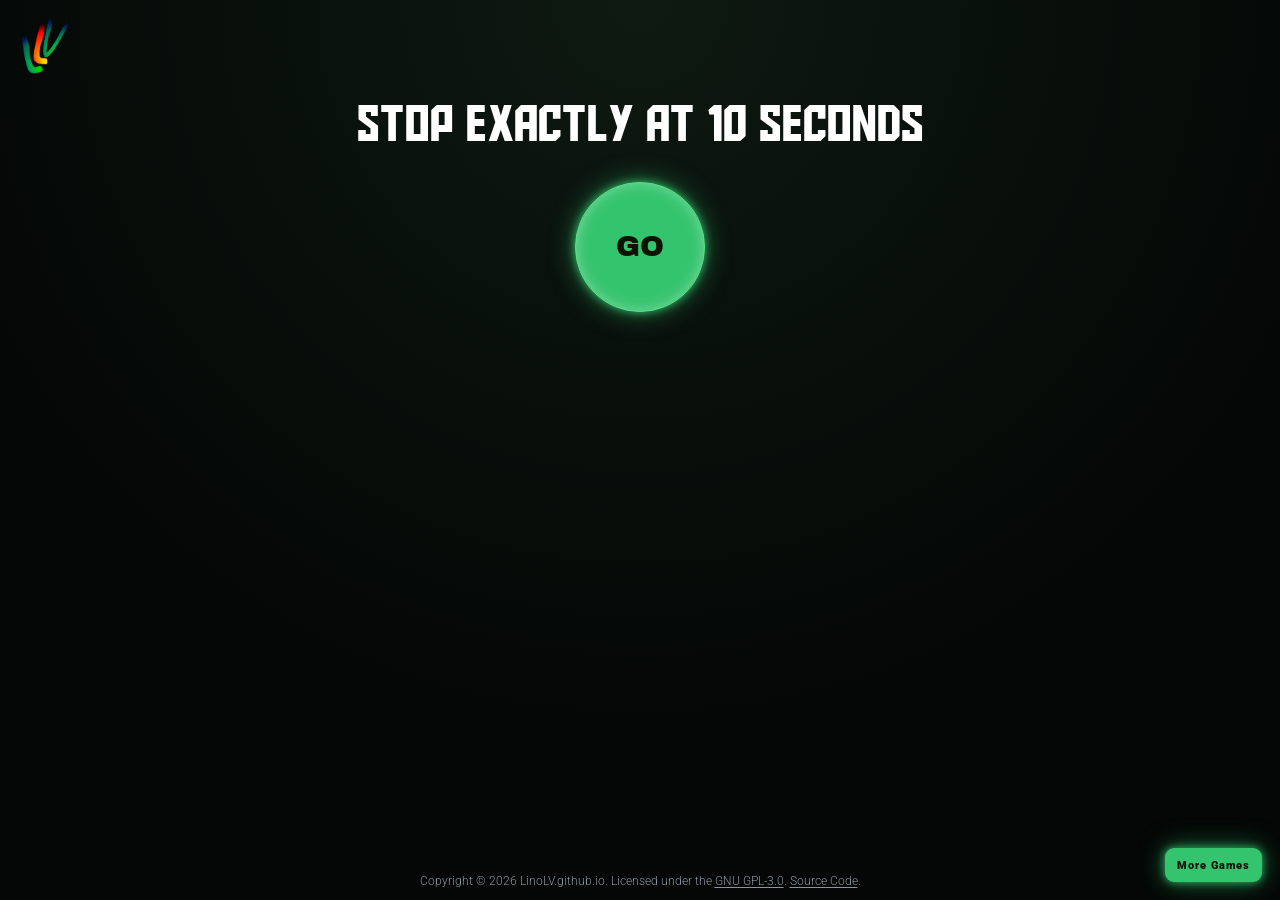
<file: tenseconds/index.html>
<!DOCTYPE html>
<html lang="en">
<head>
<meta charset="UTF-8">
<meta name="viewport" content="width=device-width, initial-scale=1.0">
<title>Stop exactly at 10 seconds</title>
<link rel="preconnect" href="https://fonts.googleapis.com">
<link rel="preconnect" href="https://fonts.gstatic.com" crossorigin>
<link href="https://fonts.googleapis.com/css2?family=Archivo+Black&family=Roboto:wght@300;400;700;900&display=swap" rel="stylesheet">
<style>
  @font-face {
    font-family: 'Aldo the Apache';
    src: url('../aldo-the-apache.woff') format('woff');
    font-weight: 400;
    font-display: swap;
  }

  @font-face {
    font-family: 'CopperplateCC';
    src: url('copperplate-bold.ttf') format('truetype');
    font-weight: 700;
    font-display: swap;
  }

  :root {
    --bg: #040706;
    --lime: #35c46e;
    --lime-bright: #5ce08a;
    --blue: #3f9bf5;
    --blue-soft: #79b9f7;
    --stop: #d92d47;
    --stop-bright: #ef4b63;
    --text: var(--lime);
  }

  * { box-sizing: border-box; }

  html, body {
    height: 100%;
    overflow: hidden;
  }

  body {
    margin: 0;
    min-height: 100vh;
    display: flex;
    align-items: flex-start;
    justify-content: center;
    background: radial-gradient(circle at 50% 0%, #0e1a12 0%, var(--bg) 65%);
    color: var(--text);
    font-family: 'Roboto', sans-serif;
    font-weight: 700;
    padding: 95px 20px 60px;
    text-align: center;
  }

  .home-link {
    position: fixed;
    top: 18px;
    left: 18px;
    z-index: 10;
    display: inline-block;
    line-height: 0;
    transition: transform 0.18s ease;
  }
  .home-link img {
    width: 56px;
    height: 56px;
    display: block;
    object-fit: contain;
  }
  .home-link:hover { transform: scale(1.12); }

  .more-link {
    position: fixed;
    bottom: 18px;
    right: 18px;
    z-index: 10;
    display: inline-flex;
    align-items: center;
    justify-content: center;
    height: 34px;
    padding: 0 12px;
    border-radius: 9px;
    background: var(--lime);
    color: #071207;
    font-family: 'Roboto', Arial, sans-serif;
    font-size: 11px;
    font-weight: 900;
    letter-spacing: 0.08em;
    text-decoration: none;
    white-space: nowrap;
    box-shadow: 0 0 8px rgba(53, 196, 110, 0.9),
                0 0 26px rgba(53, 196, 110, 0.55);
    transition: background 0.15s ease, box-shadow 0.15s ease, transform 0.1s ease;
  }
  .more-link:hover {
    background: var(--lime-bright);
    box-shadow: 0 0 12px rgba(92, 224, 138, 1),
                0 0 38px rgba(53, 196, 110, 0.75);
    transform: translateY(-1px);
  }

  main {
    width: min(620px, 100%);
    flex: 1 1 auto;
    min-height: 0;
    display: flex;
    flex-direction: column;
    align-items: center;
  }

  .play-area {
    width: 100%;
    flex: 1 1 auto;
    display: flex;
    flex-direction: column;
    align-items: center;
    justify-content: center;
    padding-bottom: 32px;
  }

  h1 {
    flex: 0 0 auto;
    margin: 0 0 26px;
    font-family: 'Aldo the Apache', cursive;
    font-weight: 400;
    font-size: clamp(1.6rem, 7vw, 3.2rem);
    white-space: nowrap;
    line-height: 1.2;
    color: #ffffff;
  }

  button#mainBtn {
    display: flex;
    align-items: center;
    justify-content: center;
    width: 130px;
    height: 130px;
    margin: 0 auto;
    padding: 0;
    font-family: 'Archivo Black', 'Arial Black', sans-serif;
    font-size: 1.8rem;
    font-weight: 400;
    line-height: 1;
    letter-spacing: 0;
    color: #0a1400;
    background: var(--lime);
    border: 1px solid var(--lime-bright);
    border-radius: 50%;
    cursor: pointer;
    box-shadow: 0 0 8px rgba(53, 196, 110, 0.9),
                0 0 26px rgba(53, 196, 110, 0.55),
                inset 0 0 14px rgba(255, 255, 255, 0.35);
    transition: background 0.15s ease, box-shadow 0.15s ease, transform 0.1s ease;
  }
  button#mainBtn:hover {
    background: var(--lime-bright);
    box-shadow: 0 0 12px rgba(92, 224, 138, 1),
                0 0 38px rgba(53, 196, 110, 0.75),
                inset 0 0 16px rgba(255, 255, 255, 0.45);
  }
  button#mainBtn:active { transform: scale(0.96); }
  button#mainBtn.stop {
    background: var(--stop);
    border-color: #f26b7c;
    color: #2a050c;
    box-shadow: 0 0 10px rgba(217, 45, 71, 0.9),
                0 0 28px rgba(217, 45, 71, 0.55),
                inset 0 0 14px rgba(255, 255, 255, 0.3);
  }
  button#mainBtn.stop:hover { background: var(--stop-bright); }

  .status {
    margin: 10px 0 0;
    font-size: 1.15rem;
  }
  .status:empty { display: none; }
  .status.running {
    display: flex;
    align-items: center;
    justify-content: center;
    gap: 9px;
    color: var(--lime);
  }
  .status.running::before {
    content: "";
    flex: 0 0 auto;
    width: 9px;
    height: 9px;
    border-radius: 50%;
    background: var(--lime);
    box-shadow: 0 0 10px var(--lime);
    animation: pulse 1s ease-in-out infinite;
  }
  @keyframes pulse { 50% { opacity: 0.25; } }

  .results {
    margin-top: 8px;
    animation: fadeIn 0.25s ease;
  }
  @keyframes fadeIn {
    from { opacity: 0; transform: translateY(6px); }
    to { opacity: 1; transform: none; }
  }

  .time {
    margin-top: 4px;
    font-size: 1.8rem;
    font-weight: 900;
    font-variant-numeric: tabular-nums;
    letter-spacing: -1px;
    color: var(--blue);
    text-shadow: 0 0 16px rgba(63, 155, 245, 0.45);
  }
  .percent {
    font-size: 2.2rem;
    font-weight: 900;
    color: var(--lime);
    text-shadow: 0 0 16px rgba(53, 196, 110, 0.5);
  }
  .message {
    margin-top: 6px;
    font-size: 1.05rem;
    color: var(--blue-soft);
  }
  .high {
    margin: 0 0 20px;
    font-family: 'CopperplateCC', Copperplate, serif;
    font-size: 1.9rem;
    font-weight: 700;
    letter-spacing: 0.5px;
    color: var(--lime-bright);
    text-shadow: 0 0 4px rgba(92, 224, 138, 0.7),
                 0 0 12px rgba(53, 196, 110, 0.55),
                 0 0 26px rgba(53, 196, 110, 0.3);
    transform-origin: center center;
    backface-visibility: hidden;
    will-change: transform;
  }
  .high.pop {
    animation: bestPop 0.85s cubic-bezier(0.22, 1.2, 0.36, 1) both,
               bestPulse 1.1s ease-in-out 0.85s infinite alternate;
  }
  @keyframes bestPop {
    0% { opacity: 0; transform: translateY(-30px) scale3d(0.8, 0.8, 1); }
    55% { opacity: 1; transform: translateY(6px) scale3d(1.14, 1.14, 1); }
    75% { transform: translateY(-4px) scale3d(0.98, 0.98, 1); }
    100% { opacity: 1; transform: translateY(0) scale3d(1, 1, 1); }
  }
  @keyframes bestPulse {
    from { transform: scale3d(1, 1, 1); }
    to { transform: scale3d(1.12, 1.12, 1); }
  }
  .best {
    margin-top: 4px;
    font-size: 0.9rem;
    color: var(--blue-soft);
  }

  .hidden { display: none; }

  #confettiCanvas {
    position: fixed;
    inset: 0;
    width: 100%;
    height: 100%;
    pointer-events: none;
    z-index: 9999;
  }

  footer {
    position: fixed;
    left: 0;
    right: 0;
    bottom: 10px;
    padding: 0 16px;
    z-index: 5;
  }
  .legal {
    margin: 0;
    text-align: center;
    font-family: 'Roboto', sans-serif;
    font-weight: 300;
    font-size: 12px;
    line-height: 1.5;
    color: #8b949e;
  }
  .legal a {
    color: inherit;
    text-decoration: underline;
    text-underline-offset: 2px;
  }
  .legal a:hover { color: var(--lime); }

  @media (max-width: 600px) {
    h1 { white-space: normal; }
    .more-link {
      right: 16px;
      bottom: calc(env(safe-area-inset-bottom, 0px) + 112px);
    }
    .play-area { padding-bottom: 88px; }
  }

  @media (max-height: 700px) {
    .play-area { justify-content: flex-start; padding-top: 4px; }
  }
</style>
</head>
<body>

<audio id="popperSound" src="https://sfxmint.com/dl/party-popper-01.mp3" preload="auto"></audio>

<a class="home-link" href="https://linolv.github.io" aria-label="Go to linolv.github.io">
  <img src="../icon.png" alt="Home">
</a>

<a class="more-link" href="https://linolv.github.io" title="More games">More Games</a>

<main>
  <h1>Stop exactly at 10 seconds</h1>

  <div class="play-area">
    <div id="highScore" class="high hidden"></div>

    <button id="mainBtn" type="button">GO</button>
    <p id="status" class="status"></p>

    <section id="results" class="results hidden" aria-live="polite">
      <div id="percentText" class="percent"></div>
      <div id="timeText" class="time"></div>
      <div id="message" class="message"></div>
      <div id="bestScore" class="best"></div>
    </section>
  </div>
</main>

<footer>
  <p class="legal">
    Copyright &copy; 2026 LinoLV.github.io.
    Licensed under the <a href="https://raw.githubusercontent.com/LinoLV/linolv.github.io/refs/heads/main/LICENSE" target="_blank" rel="noopener noreferrer">GNU GPL-3.0</a>.
    <a href="https://github.com/LinoLV/linolv.github.io/tree/main/tenseconds" target="_blank" rel="noopener noreferrer">Source Code</a>.
  </p>
</footer>

<script>
(function () {
  'use strict';

  const btn = document.getElementById('mainBtn');
  const statusEl = document.getElementById('status');
  const results = document.getElementById('results');
  const timeText = document.getElementById('timeText');
  const percentText = document.getElementById('percentText');
  const messageEl = document.getElementById('message');
  const highScoreEl = document.getElementById('highScore');
  const bestScoreEl = document.getElementById('bestScore');
  const popperSound = document.getElementById('popperSound');

  let running = false;
  let startTime = 0;
  let attempts = 0;
  let bestPercent = null;

  let audioCtx = null;
  let musicTimer = null;
  let nextNoteTime = 0;
  let noteIndex = 0;
  const TUNE = [261.63, 329.63, 392.00, 329.63, 293.66, 349.23, 440.00, 349.23];

  function ensureAudio() {
    if (audioCtx) return true;
    const AudioContextClass = window.AudioContext || window.webkitAudioContext;
    if (!AudioContextClass) return false;
    audioCtx = new AudioContextClass();
    return true;
  }

  function playTone(frequency, when, duration, volume, destination) {
    const osc = audioCtx.createOscillator();
    const gain = audioCtx.createGain();
    osc.type = 'sine';
    osc.frequency.setValueAtTime(frequency, when);
    gain.gain.setValueAtTime(0.0001, when);
    gain.gain.linearRampToValueAtTime(volume, when + 0.06);
    gain.gain.exponentialRampToValueAtTime(0.0001, when + duration);
    osc.connect(gain);
    gain.connect(destination || audioCtx.destination);
    osc.start(when);
    osc.stop(when + duration + 0.05);
  }

  function scheduleTune() {
    while (nextNoteTime < audioCtx.currentTime + 0.25) {
      playTone(TUNE[noteIndex % TUNE.length], nextNoteTime, 0.55, 0.06);
      nextNoteTime += 0.55;
      noteIndex++;
    }
  }

  function startMusic() {
    if (!ensureAudio()) return;
    if (audioCtx.state === 'suspended') audioCtx.resume();
    nextNoteTime = audioCtx.currentTime + 0.05;
    noteIndex = 0;
    scheduleTune();
    musicTimer = setInterval(scheduleTune, 120);
  }

  function stopMusic() {
    if (musicTimer) {
      clearInterval(musicTimer);
      musicTimer = null;
    }
  }

  function playWinSound() {
    if (!ensureAudio()) return;
    if (audioCtx.state === 'suspended') audioCtx.resume();
    const sfx = audioCtx.createGain();
    sfx.gain.value = 0.18;
    sfx.connect(audioCtx.destination);
    const base = audioCtx.currentTime + 0.05;
    [523.25, 659.25, 783.99, 1046.50].forEach(function (freq, i) {
      playTone(freq, base + i * 0.11, 0.32, 0.5, sfx);
    });
  }

  const CONFETTI_COLORS = ['#00FF00', '#CCFF00', '#00FFFF', '#FF00FF', '#FFD700', '#FF5555', '#FFFFFF', '#7CFFB2'];

  function playPartyPopper() {
    popperSound.currentTime = 0;
    popperSound.volume = 0.6;
    popperSound.play().catch(function () {});
    launchConfetti();
  }

  function launchConfetti() {
    if (window.matchMedia('(prefers-reduced-motion: reduce)').matches) return;
    if (document.getElementById('confettiCanvas')) return;

    const canvas = document.createElement('canvas');
    canvas.id = 'confettiCanvas';
    canvas.setAttribute('aria-hidden', 'true');
    document.body.appendChild(canvas);

    const ctx = canvas.getContext('2d');
    let width = 0;
    let height = 0;

    function resize() {
      const dpr = Math.min(window.devicePixelRatio || 1, 2);
      width = window.innerWidth;
      height = window.innerHeight;
      canvas.width = Math.round(width * dpr);
      canvas.height = Math.round(height * dpr);
      ctx.setTransform(dpr, 0, 0, dpr, 0, 0);
    }

    resize();
    window.addEventListener('resize', resize);

    const pieces = [];
    const EMIT_MS = 4000;
    const SPAWN_INTERVAL = 20;
    let spawnTimer = 0;
    let elapsed = 0;
    let lastTime = performance.now();

    function spawn(x, y, minAngle, maxAngle) {
      const angle = (minAngle + Math.random() * (maxAngle - minAngle)) * Math.PI / 180;
      const speed = 15 + Math.random() * 11;
      pieces.push({
        x: x + (Math.random() - 0.5) * 24,
        y: y,
        vx: Math.cos(angle) * speed,
        vy: -Math.sin(angle) * speed,
        w: 5 + Math.random() * 6,
        h: 8 + Math.random() * 8,
        color: CONFETTI_COLORS[Math.floor(Math.random() * CONFETTI_COLORS.length)],
        rotation: Math.random() * Math.PI * 2,
        rotationSpeed: (Math.random() - 0.5) * 0.32,
        flip: Math.random() * Math.PI * 2,
        flipSpeed: 0.08 + Math.random() * 0.16,
        age: 0,
        lifetime: 2600 + Math.random() * 1600
      });
    }

    function frame(now) {
      const dt = Math.min(now - lastTime, 50);
      lastTime = now;
      elapsed += dt;
      const step = dt / (1000 / 60);

      if (elapsed < EMIT_MS) {
        spawnTimer += dt;
        while (spawnTimer >= SPAWN_INTERVAL) {
          spawnTimer -= SPAWN_INTERVAL;
          spawn(0, height - 4, 55, 82);
          spawn(width, height - 4, 98, 125);
        }
      }

      ctx.clearRect(0, 0, width, height);

      for (let i = pieces.length - 1; i >= 0; i--) {
        const p = pieces[i];
        p.age += dt;

        if (p.age > p.lifetime || p.y > height + 60) {
          pieces.splice(i, 1);
          continue;
        }

        p.vy += 0.3 * step;
        p.vx *= Math.pow(0.99, step);
        p.vy *= Math.pow(0.99, step);
        p.x += p.vx * step;
        p.y += p.vy * step;
        p.rotation += p.rotationSpeed * step;
        p.flip += p.flipSpeed * step;

        const remaining = p.lifetime - p.age;
        ctx.globalAlpha = remaining < 700 ? remaining / 700 : 1;

        ctx.save();
        ctx.translate(p.x, p.y);
        ctx.rotate(p.rotation);
        ctx.scale(1, Math.cos(p.flip));
        ctx.fillStyle = p.color;
        ctx.fillRect(-p.w / 2, -p.h / 2, p.w, p.h);
        ctx.restore();
      }

      ctx.globalAlpha = 1;

      if (elapsed < EMIT_MS || pieces.length > 0) {
        requestAnimationFrame(frame);
      } else {
        window.removeEventListener('resize', resize);
        canvas.remove();
      }
    }

    requestAnimationFrame(frame);
  }

  function start() {
    running = true;
    startTime = performance.now();
    attempts++;
    btn.textContent = 'Stop';
    btn.classList.add('stop');
    statusEl.textContent = 'Running';
    statusEl.classList.add('running');
    results.classList.add('hidden');
    highScoreEl.textContent = '';
    highScoreEl.classList.add('hidden');
    bestScoreEl.textContent = '';
    startMusic();
  }

  function scoreFor(elapsed) {
    const delta = Math.abs(elapsed - 10);
    const displayed = elapsed.toFixed(3).padStart(6, '0');
    const isPerfect = displayed === '10.000';
    const percent = isPerfect ? 100 : Math.max(0, Math.min(99.99, 100 - delta * 10));

    let message;
    if (isPerfect) message = 'You won! Perfect timing! 🎉';
    else if (percent >= 99.99) message = 'Almost there! Unbelievably close! 🎯';
    else if (percent >= 99.9) message = 'Almost there! 🔥';
    else if (percent >= 99) message = 'Almost there! 👀';
    else if (percent >= 95) message = 'Nice try! 👍';
    else if (percent >= 80) message = 'Not bad! 🙂';
    else message = 'Keep trying! 💪';

    return { percent: percent, message: message, displayed: displayed };
  }

  function formatPercent(percent) {
    if (percent === 100) return '100%';
    if (percent >= 99) return percent.toFixed(2) + '%';
    return percent.toFixed(1) + '%';
  }

  function stop() {
    running = false;
    const elapsed = (performance.now() - startTime) / 1000;
    stopMusic();
    btn.textContent = 'GO';
    btn.classList.remove('stop');
    statusEl.textContent = '';
    statusEl.classList.remove('running');

    const result = scoreFor(elapsed);
    const isNewBest = bestPercent === null || result.percent > bestPercent;
    if (isNewBest) bestPercent = result.percent;

    timeText.textContent = result.displayed + ' Seconds';
    percentText.textContent = formatPercent(result.percent);
    messageEl.textContent = result.message;

    if (isNewBest) {
      highScoreEl.textContent = 'New Best Score';
      highScoreEl.classList.remove('hidden', 'pop');
      void highScoreEl.offsetWidth;
      highScoreEl.classList.add('pop');
      bestScoreEl.textContent = '';
    } else {
      highScoreEl.classList.add('hidden');
      highScoreEl.textContent = '';
      bestScoreEl.textContent = 'Best: ' + bestPercent.toFixed(2) + '%';
    }

    if (result.percent > 95) playPartyPopper();
    else if (isNewBest) playWinSound();

    results.classList.remove('hidden');
  }

  btn.addEventListener('click', function () {
    if (running) stop();
    else start();
  });

  document.addEventListener('keydown', function (event) {
    if (event.code === 'Space' && event.target === document.body) {
      event.preventDefault();
      btn.click();
    }
  });
})();
</script>
</body>
</html>
</file>
<file: styles.css>
@font-face {
  font-family: "Aldo the Apache";
  src: url("aldo-the-apache.woff") format("woff");
  font-weight: 400;
  font-display: swap;
}

:root {
    --stage: #000000;
    --ink: #f5f5f7;
    --tile-line: #ffffff;
    --tile-line-hover: #ffffff;
    --tile-bg1: #1c1c1e;
    --tile-bg2: #0a0a0a;
    --pill-bg: #ffffff;
    --pill-ink: #15171a;
    --pill-line: rgba(0, 0, 0, 0.08);
    --badge-bg: #f0f0f2;
    --muted: rgba(245, 245, 247, 0.6);
    --tile: min(30vw, 42vh, 340px);
    --font-ui: -apple-system, BlinkMacSystemFont, "SF Pro Text", "SF Pro Display", "Helvetica Neue", "Segoe UI", Roboto, Arial, sans-serif;
    color-scheme: dark;
  }
  :root[data-theme="light"] {
    --stage: #e9eaee;
    --ink: #15171a;
    --tile-line: rgba(21, 23, 26, 0.14);
    --tile-line-hover: rgba(21, 23, 26, 0.28);
    --tile-bg1: #f6f6f8;
    --tile-bg2: #dfe1e6;
    --pill-bg: #f6f6f8;
    --pill-ink: #15171a;
    --pill-line: rgba(0, 0, 0, 0.16);
    --badge-bg: #e4e5e9;
    --muted: rgba(21, 23, 26, 0.68);
    color-scheme: light;
  }
  * { box-sizing: border-box; }
  html, body { height: 100%; }
  html { background: var(--stage); }
  body {
    margin: 0;
    height: 100dvh;
    overflow: hidden;
    overscroll-behavior: none;
    background: var(--stage);
    color: var(--ink);
    font-family: var(--font-ui);
    display: flex;
    flex-direction: column;
    transition: background-color 0.25s ease, color 0.25s ease;
  }
  #cornerIcon {
    position: fixed;
    z-index: 2;
    top: calc(env(safe-area-inset-top, 0px) + 16px);
    left: max(16px, env(safe-area-inset-left, 0px));
    width: 48px;
    height: 48px;
    border-radius: 12px;
    object-fit: contain;
  }
  main {
    flex: 1 1 auto;
    min-height: 0;
    display: flex;
    flex-direction: column;
    align-items: center;
    justify-content: center;
    gap: clamp(18px, 3vh, 32px);
    padding: max(16px, env(safe-area-inset-top, 0px)) 16px 8px;
  }
  h1 {
    margin: 0;
    font-family: "Aldo the Apache", cursive;
    font-size: clamp(40px, 6vw, 76px);
    font-weight: 400;
    line-height: 1.1;
    letter-spacing: 0;
    text-align: center;
  }
  .tiles {
    display: flex;
    justify-content: center;
    flex-wrap: wrap;
    gap: clamp(12px, 2.5vw, 28px);
  }
  .tile {
    display: block;
    width: var(--tile);
    aspect-ratio: 1 / 1;
    flex: 0 0 auto;
    padding: 0;
    border: 1px solid var(--tile-line);
    border-radius: clamp(16px, 2vw, 26px);
    overflow: hidden;
    transform: translateZ(0);
    -webkit-backface-visibility: hidden;
    backface-visibility: hidden;
    background: linear-gradient(145deg, var(--tile-bg1), var(--tile-bg2));
    cursor: pointer;
    text-decoration: none;
    transition: transform 0.2s ease, border-color 0.2s ease, box-shadow 0.2s ease;
  }
  .tile:hover {
    transform: translateY(-4px) scale(1.02);
    border-color: var(--tile-line-hover);
    box-shadow: 0 20px 50px rgba(0, 0, 0, 0.55);
  }
  .tile:active { transform: scale(0.99); }
  .tile:focus-visible {
    outline: 2px solid var(--ink);
    outline-offset: 4px;
  }
  .tile img {
    width: 100%;
    height: 100%;
    display: block;
    object-fit: cover;
  }
  footer {
    flex: 0 0 auto;
    display: grid;
    grid-template-columns: 1fr;
    gap: 8px;
    padding: 0 max(16px, env(safe-area-inset-right, 0px)) calc(env(safe-area-inset-bottom, 0px) + 20px) max(16px, env(safe-area-inset-left, 0px));
  }
  .legal {
    grid-column: 1;
    grid-row: 2;
    justify-self: center;
    text-align: center;
    margin: 0;
    font-family: "Google Sans", "Product Sans", "Roboto", "Helvetica Neue", Arial, sans-serif;
    font-weight: 300;
    font-size: 12px;
    line-height: 1.5;
    color: var(--muted);
  }
  .legal a {
    color: inherit;
    text-decoration: underline;
    text-underline-offset: 2px;
  }
  .legal a:hover { color: var(--ink); }
  .footerActions {
    grid-column: 1;
    grid-row: 1;
    justify-self: end;
    display: flex;
    align-items: center;
    gap: 10px;
  }
  .pill {
    display: inline-flex;
    align-items: center;
    height: 46px;
    padding: 7px;
    border: 1px solid var(--pill-line);
    border-radius: 999px;
    background: var(--pill-bg);
    color: var(--pill-ink);
    text-decoration: none;
    font-family: inherit;
    font-size: 14px;
    font-weight: 600;
    cursor: pointer;
    overflow: hidden;
    box-shadow: 0 10px 30px rgba(0, 0, 0, 0.25);
    transition: transform 0.18s ease, box-shadow 0.18s ease;
  }
  .pill:hover,
  .pill:focus-visible {
    transform: translateY(-2px);
    box-shadow: 0 14px 36px rgba(0, 0, 0, 0.35);
  }
  .pill .label {
    display: block;
    max-width: 0;
    margin-left: 0;
    opacity: 0;
    overflow: hidden;
    white-space: nowrap;
    transition: max-width 0.3s ease, margin-left 0.3s ease, opacity 0.2s ease;
  }
  .pill:hover .label,
  .pill:focus-visible .label {
    max-width: 220px;
    margin-left: 8px;
    opacity: 1;
  }
  .coffeeIcon {
    width: 30px;
    height: 30px;
    flex: 0 0 auto;
    display: block;
    object-fit: cover;
    border-radius: 50%;
  }
  .badge {
    width: 30px;
    height: 30px;
    flex: 0 0 auto;
    display: flex;
    align-items: center;
    justify-content: center;
    border-radius: 50%;
    background: var(--badge-bg);
    color: #15171a;
  }
  .badge svg {
    width: 17px;
    height: 17px;
    display: block;
  }
  #themeBtn .icon-sun { display: none; }
  :root[data-theme="light"] #themeBtn .icon-sun { display: block; }
  :root[data-theme="light"] #themeBtn .icon-moon { display: none; }
  @media (max-width: 600px) {
    :root { --tile: min(46vw, 34vh, 230px); }
    main { padding-left: 8px; padding-right: 8px; }
    .tiles { gap: 8px; }
    #cornerIcon { width: 40px; height: 40px; }
    .pill { height: 54px; padding: 9px; font-size: 15px; }
    .coffeeIcon,
    .badge { width: 36px; height: 36px; }
    .badge svg { width: 20px; height: 20px; }
  }
</file>
<file: driftingwords/styles.css>
:root, :root[data-tone="dark"] {
    --stage: #000000;
    --ink: #f2f3f5;
    --muted: #a3a9b3;
    --chrome: rgba(24, 26, 30, 0.86);
    --chrome-line: rgba(255, 255, 255, 0.2);
    --field: #111316;
    --accent: #3b82f6;
    --accent-ink: #ffffff;
    --font-ui: -apple-system, BlinkMacSystemFont, "SF Pro Text", "SF Pro Display", "Helvetica Neue", "Segoe UI", Roboto, Arial, sans-serif;
    --composer-h: 54px;
    color-scheme: dark;
  }
  :root[data-tone="light"] {
    --ink: #15171a;
    --muted: #5b616b;
    --chrome: rgba(255, 255, 255, 0.86);
    --chrome-line: rgba(21, 23, 26, 0.16);
    --field: #ffffff;
    --accent: #2563eb;
    --accent-ink: #ffffff;
    color-scheme: light;
  }
  * { box-sizing: border-box; }
  html, body { height: 100%; }
  body {
    margin: 0;
    padding-block: 0;
    padding-left: max(16px, env(safe-area-inset-left, 0px));
    padding-right: max(16px, env(safe-area-inset-right, 0px));
    background: var(--stage);
    color: var(--ink);
    font: 500 14px/1.3 var(--font-ui);
    overflow: hidden;
    transition: background-color 0.35s ease;
  }
  #stage { position: fixed; inset: 0; width: 100%; height: 100%; display: block; z-index: 0; }

  .chrome {
    background: var(--chrome);
    border: 1px solid var(--chrome-line);
    border-radius: 10px;
    -webkit-backdrop-filter: blur(10px);
    backdrop-filter: blur(10px);
    color: var(--ink);
  }
  button, select, input { font: inherit; color: inherit; }
  button:focus-visible, select:focus-visible, input:focus-visible, a:focus-visible {
    outline: 2px solid var(--accent);
    outline-offset: 2px;
  }

  #composer {
    position: fixed;
    z-index: 5;
    bottom: calc(env(safe-area-inset-bottom, 0px) + 12px);
    left: max(16px, env(safe-area-inset-left, 0px));
    right: max(16px, env(safe-area-inset-right, 0px));
    max-width: 820px;
    margin-inline: auto;
    padding: 8px;
    display: flex;
    flex-wrap: wrap;
    align-items: center;
    gap: 8px;
  }
  #msg {
    flex: 1 1 170px;
    min-width: 0;
    height: 38px;
    padding: 0 12px;
    border: 1px solid var(--chrome-line);
    border-radius: 8px;
    background: var(--field);
  }
  #msg::placeholder { color: var(--muted); }
  #font {
    flex: 0 1 130px;
    min-width: 0;
    height: 38px;
    padding: 0 8px;
    border: 1px solid var(--chrome-line);
    border-radius: 8px;
    background: var(--field);
  }
  #color {
    width: 38px; height: 38px; padding: 0;
    border: 1px solid var(--chrome-line); border-radius: 8px; background: var(--field);
    cursor: pointer;
    -webkit-appearance: none;
    appearance: none;
    overflow: hidden;
  }
  #color::-webkit-color-swatch-wrapper { padding: 0; }
  #color::-webkit-color-swatch { border: 0; border-radius: 7px; }
  #color::-moz-color-swatch { border: 0; border-radius: 7px; }
  #font:disabled, #color:disabled { opacity: 0.45; cursor: not-allowed; }
  #shuffle .icon-shuffle-off { display: none; }
  #shuffle[aria-pressed="false"] .icon-shuffle { display: none; }
  #shuffle[aria-pressed="false"] .icon-shuffle-off { display: block; }
  .ctl { display: flex; align-items: center; gap: 8px; }
  .ctl label { color: var(--muted); font-size: 12px; }
  #size { width: 90px; accent-color: var(--accent); }
  #sizeOut { font: 600 12px var(--font-ui); min-width: 3ch; text-align: right; font-variant-numeric: tabular-nums; }
  .btn {
    height: 38px; padding: 0 14px;
    border: 1px solid var(--chrome-line); border-radius: 8px;
    background: var(--field); cursor: pointer;
  }
  .btn:hover { border-color: var(--accent); }
  .btn.primary { background: var(--accent); color: var(--accent-ink); border-color: var(--accent); font-weight: 700; }
  .btn:disabled { opacity: 0.45; cursor: not-allowed; }
  .btn.icon-only { width: 38px; padding: 0; display: inline-flex; align-items: center; justify-content: center; }
  .btn.icon-only svg { width: 20px; height: 20px; display: block; }
  #add { border-radius: 8px; }
  #coffeeBtn {
    border-radius: 8px; padding: 0; text-decoration: none;
  }
  #coffeeBtn img { width: 30px; height: 30px; object-fit: contain; display: block; }
  #coffeeBtn .coffeeOnLight { display: none; }
  :root[data-tone="light"] #coffeeBtn .coffeeOnDark { display: none; }
  :root[data-tone="light"] #coffeeBtn .coffeeOnLight { display: block; }
  #pause .icon-play { display: none; }
  #pause[aria-pressed="true"] .icon-pause { display: none; }
  #pause[aria-pressed="true"] .icon-play { display: block; }
  .spacer { flex: 1 1 0; }

  #appIcon {
    position: fixed; z-index: 6;
    display: block;
    top: calc(env(safe-area-inset-top, 0px) + 12px);
    left: max(16px, env(safe-area-inset-left, 0px));
    width: 44px; height: 44px;
    border-radius: 10px;
    transition: transform 0.18s ease, opacity 0.18s ease;
  }
  #appIcon:hover { transform: scale(1.05); opacity: 0.9; }
  #appIcon img { width: 100%; height: 100%; display: block; object-fit: contain; border-radius: 10px; }

  #minimize {
    position: fixed; z-index: 6;
    top: calc(env(safe-area-inset-top, 0px) + 12px);
    right: max(16px, env(safe-area-inset-right, 0px));
    width: 28px; height: 28px; padding: 0; border-radius: 50%;
    display: inline-flex; align-items: center; justify-content: center;
  }
  #minimize svg { width: 14px; height: 14px; display: block; }
  #minimize .icon-restore { display: none; }
  body.minimized #minimize .icon-min { display: none; }
  body.minimized #minimize .icon-restore { display: block; }
  body.minimized #composer,
  body.minimized #soundDock,
  body.minimized #hits { display: none; }

  #hits {
    position: fixed; z-index: 5;
    left: max(16px, env(safe-area-inset-left, 0px));
    bottom: calc(env(safe-area-inset-bottom, 0px) + 16px);
    padding: 7px 10px;
    color: var(--ink);
    font-size: 12px; font-weight: 600;
    font-variant-numeric: tabular-nums;
    white-space: nowrap;
  }
  @media (max-width: 1040px) {
    #hits { bottom: calc(env(safe-area-inset-bottom, 0px) + var(--composer-h, 54px) + 20px); }
  }

  #soundDock {
    position: fixed; z-index: 5;
    right: max(16px, env(safe-area-inset-right, 0px));
    bottom: calc(env(safe-area-inset-bottom, 0px) + var(--composer-h, 54px) + 20px);
    display: flex; flex-direction: column; align-items: flex-end; gap: 8px;
    max-width: calc(100vw - 32px);
  }
  #soundBox {
    width: min(360px, calc(100vw - 32px));
    max-height: 45vh; overflow: auto; padding: 10px;
  }
  .boxHead { display: flex; align-items: center; justify-content: space-between; gap: 8px; margin-bottom: 8px; }
  .boxHead .btn { height: 30px; padding: 0 10px; font-size: 12px; }
  .boxActions { display: flex; gap: 6px; }
  #closeSounds { font-size: 16px; }
  .row { display: grid; grid-template-columns: 14px minmax(0, 1fr) auto auto auto; align-items: center; gap: 6px; padding: 4px 0; }
  .dot {
    width: 14px; height: 14px; padding: 0;
    border-radius: 50%; border: 1px solid var(--chrome-line);
    background: none; cursor: pointer; overflow: hidden;
    -webkit-appearance: none; appearance: none;
  }
  .dot::-webkit-color-swatch-wrapper { padding: 0; }
  .dot::-webkit-color-swatch { border: 0; border-radius: 50%; }
  .dot::-moz-color-swatch { border: 0; border-radius: 50%; }
  .lbl { overflow: hidden; text-overflow: ellipsis; white-space: nowrap; }
  .row select { height: 30px; max-width: 112px; border: 1px solid var(--chrome-line); border-radius: 6px; background: var(--field); padding: 0 4px; }
  .mini { width: 30px; height: 30px; border: 1px solid var(--chrome-line); border-radius: 6px; background: var(--field); cursor: pointer; padding: 0; line-height: 1; }
  .mini:hover { border-color: var(--accent); }
  .empty, #soundHint { color: var(--muted); font-size: 12px; }
  #soundHint { margin-top: 6px; min-height: 1em; }
</file>
<file: particle-field/styles.css>
:root {
  --lime: #9cff2e;
  --lime-dim: rgba(156, 255, 46, 0.55);
  --ink: #000;
  --panel: rgba(6, 14, 6, 0.82);
}

* { box-sizing: border-box; }

html, body {
  margin: 0;
  padding: 0;
  width: 100%;
  height: 100%;
  overflow: hidden;
  background: var(--ink);
  color: var(--lime);
  font-family: ui-monospace, SFMono-Regular, Menlo, Consolas, "Liberation Mono", monospace;
  -webkit-font-smoothing: antialiased;
  -webkit-tap-highlight-color: transparent;
}

#stage {
  position: fixed;
  inset: 0;
  overflow: hidden;
  background: var(--ink);
  touch-action: none;
  user-select: none;
  -webkit-user-select: none;
}

#stage canvas {
  position: absolute;
  inset: 0;
  display: block;
  width: 100%;
  height: 100%;
  touch-action: none;
}

#trail-canvas { z-index: 0; }
#ui-canvas { z-index: 1; }

#appIcon {
  position: fixed;
  z-index: 6;
  display: block;
  top: calc(env(safe-area-inset-top, 0px) + 12px);
  left: max(16px, env(safe-area-inset-left, 0px));
  width: 44px;
  height: 44px;
  border-radius: 10px;
  transition: transform 0.18s ease, opacity 0.18s ease;
}
#appIcon:hover { transform: scale(1.05); opacity: 0.9; }
#appIcon img {
  width: 100%;
  height: 100%;
  display: block;
  object-fit: contain;
  border-radius: 10px;
}

.hud {
  position: absolute;
  z-index: 2;
  right: max(16px, env(safe-area-inset-right, 0px));
  bottom: max(16px, env(safe-area-inset-bottom, 0px));
  display: flex;
  align-items: flex-end;
  gap: 16px;
  pointer-events: none;
}

.hud-stats {
  display: flex;
  gap: clamp(12px, 3.5vw, 22px);
  align-items: flex-end;
}

.stat { display: flex; flex-direction: column; gap: 3px; }

.stat-label {
  font-size: 9px;
  letter-spacing: 0.18em;
  color: rgba(156, 255, 46, 0.45);
}

.stat-value {
  font-size: clamp(13px, 3.6vw, 17px);
  font-weight: 700;
  line-height: 1;
  font-variant-numeric: tabular-nums;
  letter-spacing: 0.04em;
  text-shadow: 0 0 12px rgba(156, 255, 46, 0.35);
}

.hud-actions {
  display: flex;
  align-items: center;
  gap: 12px;
  pointer-events: none;
}

.mode-stat { white-space: nowrap; }
.mode-stat .stat-label { color: rgba(77, 141, 255, 0.5); }
.mode-stat[data-mode="attract"] .stat-value {
  color: #7ba9ff;
  text-shadow: 0 0 12px rgba(77, 141, 255, 0.35);
}
.mode-stat[data-mode="repel"] .stat-label { color: rgba(255, 107, 107, 0.5); }
.mode-stat[data-mode="repel"] .stat-value {
  color: #ff8a8a;
  text-shadow: 0 0 12px rgba(255, 107, 107, 0.35);
}

#moreBtn {
  display: inline-flex;
  align-items: center;
  justify-content: center;
  height: 34px;
  padding: 0 12px;
  border: 0;
  border-radius: 9px;
  background: var(--lime);
  color: #061006;
  font-family: system-ui, -apple-system, "Segoe UI", Roboto, Arial, sans-serif;
  font-size: 11px;
  font-style: normal;
  font-weight: 700;
  letter-spacing: 0.08em;
  text-decoration: none;
  white-space: nowrap;
  pointer-events: auto;
  box-shadow: 0 0 18px rgba(156, 255, 46, 0.18);
  transition: filter 140ms ease, transform 140ms ease;
}

#moreBtn:hover, #moreBtn:focus-visible {
  filter: brightness(1.12);
  transform: translateY(-1px);
  outline: none;
}

#coffeeBtn {
  display: block;
  width: 34px;
  height: 34px;
  padding: 5px;
  border-radius: 9px;
  background: var(--lime);
  box-shadow: 0 0 18px rgba(156, 255, 46, 0.18);
  pointer-events: auto;
  transition: filter 140ms ease, transform 140ms ease;
}

#coffeeBtn:hover, #coffeeBtn:focus-visible {
  filter: brightness(1.12);
  transform: translateY(-1px);
  outline: none;
}

#coffeeBtn img {
  width: 100%;
  height: 100%;
  display: block;
  object-fit: contain;
}

.hint {
  position: absolute;
  z-index: 2;
  left: 50%;
  bottom: calc(max(18px, env(safe-area-inset-bottom, 0px)) + 38px);
  transform: translateX(-50%);
  margin: 0;
  width: max-content;
  max-width: min(88vw, 640px);
  text-align: center;
  font-size: 17px;
  font-weight: 700;
  line-height: 1.6;
  letter-spacing: 0.06em;
  color: rgba(156, 255, 46, 0.8);
  pointer-events: none;
  transition: opacity 600ms ease;
}

.hint span {
  display: block;
}

.hint.faded { opacity: 0; }

.overlay {
  position: absolute;
  z-index: 5;
  inset: 0;
  display: grid;
  place-items: center;
  padding: 24px;
  background: rgba(0, 0, 0, 0.72);
  -webkit-backdrop-filter: blur(4px);
  backdrop-filter: blur(4px);
}

.overlay.hidden { display: none; }

.panel {
  width: min(100%, 440px);
  padding: 34px 30px 30px;
  border: 1px solid rgba(156, 255, 46, 0.34);
  border-radius: 22px;
  background: var(--panel);
  box-shadow: 0 0 70px rgba(156, 255, 46, 0.1), inset 0 0 44px rgba(156, 255, 46, 0.035);
  text-align: center;
}

.kicker {
  font-size: 13px;
  letter-spacing: 0.22em;
  color: rgba(156, 255, 46, 0.6);
}

.panel h1 {
  margin: 14px 0 28px;
  font-size: clamp(30px, 8vw, 44px);
  letter-spacing: -0.03em;
  color: var(--lime);
  text-shadow: 0 0 28px rgba(156, 255, 46, 0.4);
}

.result-stats {
  display: grid;
  grid-template-columns: 1fr;
  margin-bottom: 28px;
}

.result-stats div {
  display: flex;
  flex-direction: column;
  gap: 8px;
}

.result-stats span {
  font-size: 11px;
  letter-spacing: 0.2em;
  color: rgba(156, 255, 46, 0.5);
}

.result-stats b {
  font-size: 26px;
  font-variant-numeric: tabular-nums;
}

.primary {
  appearance: none;
  width: 100%;
  border: 0;
  border-radius: 12px;
  padding: 15px 18px;
  background: var(--lime);
  color: #061006;
  font: inherit;
  font-size: 15px;
  font-weight: 700;
  letter-spacing: 0.06em;
  cursor: pointer;
  transition: filter 140ms ease, transform 140ms ease;
}

.primary:hover, .primary:focus-visible { filter: brightness(1.12); outline: none; }
.primary:active { transform: translateY(1px); }

@media (max-width: 420px) {
  .hud { gap: 10px; right: max(12px, env(safe-area-inset-right, 0px)); bottom: max(12px, env(safe-area-inset-bottom, 0px)); }
  .hud-stats { gap: 12px; }
  .hud-actions { gap: 8px; }
  .mode-stat .stat-label { font-size: 8px; }
  .mode-stat .stat-value { font-size: 13px; }
  #moreBtn { height: 30px; padding: 0 8px; font-size: 10px; }
  #coffeeBtn { width: 30px; height: 30px; padding: 4px; border-radius: 8px; }
  .hint { font-size: 16px; }
  .panel { padding: 28px 22px 24px; }
}
</file>
<file: passwordgame/styles.css>
* { box-sizing: border-box; font-family: 'Noto Sans', sans-serif; }
    body {
        margin: 0;
        background: #121212;
        color: #fff;
        display: flex;
        flex-direction: column;
        align-items: center;
        min-height: 100vh;
        padding: 20px;
    }
    #app {
        width: 100%;
        max-width: 600px;
        background: #1e1e1e;
        padding: 20px;
        border-radius: 12px;
        box-shadow: 0 0 20px rgba(0,255,0,0.1);
    }
    h1 {
        color: #00FF00;
        text-align: center;
        margin: 0 0 20px 0;
        font-size: 2em;
    }
    input {
        width: 90%;
        display: block;
        margin: 0 auto 20px auto;
        padding: 12px;
        font-size: 16px;
        background: #000;
        border: 2px solid #444;
        color: #fff;
        border-radius: 8px;
        outline: none;
        caret-color: #CCFF00;
    }
    input::placeholder { color: #aaa; }
    #char_count { text-align: left; margin-bottom: 10px; }
    
    #label_message {
        white-space: pre-wrap;
        line-height: 1.6;
        opacity: 0;
        transform: translateY(-20px);
    }

    @keyframes slideInBounce {
        0% { opacity: 0; transform: translateY(-20px); }
        60% { opacity: 1; transform: translateY(5px); }
        100% { opacity: 1; transform: translateY(0); }
    }

    .red { color: #FF0000; }
    .green { color: #00FF00; }
    
.social-buttons {
    display: flex;
    justify-content: center;
    gap: 12px;
    margin-top: 20px;
}

.social-btn {
    display: inline-flex;
    align-items: center;
    justify-content: flex-start;
    gap: 0;
    height: 42px;
    padding: 9px;
    overflow: hidden;
    white-space: nowrap;
    border-radius: 21px;
    font-size: 14px;
    color: white;
    text-decoration: none;
    font-weight: bold;
    transition:
        width 0.3s ease,
        gap 0.3s ease,
        transform 0.2s ease;
}

.social-btn img,
.social-btn svg {
    width: 22px;
    height: 22px;
    flex-shrink: 0;
    object-fit: contain;
}

.social-btn span {
    opacity: 0;
    max-width: 0;
    overflow: hidden;
    transition:
        opacity 0.2s ease,
        max-width 0.35s ease;
}

.social-btn:hover {
    gap: 10px;
    transform: scale(1.05);
}

.social-btn:hover span {
    opacity: 1;
    max-width: 140px;
    padding-right: 6px;
}

.bmc-social {
    background: #FFFFFF;
    color: #000;
}

.more-social {
    background: #000000;
    color: #ffffff;
}

.social-btn:focus-visible {
    outline: 2px solid white;
    outline-offset: 3px;
}

@media (prefers-reduced-motion: reduce) {
    .social-btn,
    .social-btn span {
        transition: none;
    }
}

     #icon {
        position: fixed;
        top: 16px;
        left: 16px;
        z-index: 100;
        display: block;
        width: 48px;
        height: 48px;
        border-radius: 12px;
        transition: transform 0.2s ease;
    }
    #icon img {
        width: 100%;
        height: 100%;
        object-fit: contain;
        display: block;
    }
    #icon:hover { transform: scale(1.08); }
    #icon:focus-visible { outline: 2px solid #fff; outline-offset: 3px; }

    @media (prefers-reduced-motion: reduce) {
        #icon { transition: none; }
    }
   
    #footer,
    #footer p,
    #footer a {
        font-family: 'Roboto', Arial, Helvetica, sans-serif;
        font-weight: 400;
    }
    #footer {
        width: 100%;
        max-width: 600px;
        margin-top: auto;
        padding: 18px 10px 4px;
        text-align: center;
        font-size: 0.85em;
        line-height: 1.6;
        color: #9a9a9a;
    }
    #footer p { margin: 0; }
    #footer a {
        color: #bdbdbd;
        text-decoration: underline;
        text-underline-offset: 2px;
    }
    #footer a:hover { color: #fff; }

    #winScreen {
        display: none;
        text-align: center;
        padding-top: 60px;
    }
    #winTitle {
        font-size: 3em;
        color: #00FF00;
        opacity: 0;
        transition: opacity 1s;
    }
    #winSub {
        font-size: 1.2em;
        color: #00FFFF;
        opacity: 0;
        transition: opacity 1.2s;
    }
    #confettiCanvas {
        position: fixed;
        inset: 0;
        width: 100%;
        height: 100%;
        pointer-events: none;
        z-index: 9999;
    }

    @media (max-width: 600px) {
        body { padding-top: 76px; }
        #icon {
            top: 12px;
            left: 12px;
            width: 42px;
            height: 42px;
        }
    }
</file>
